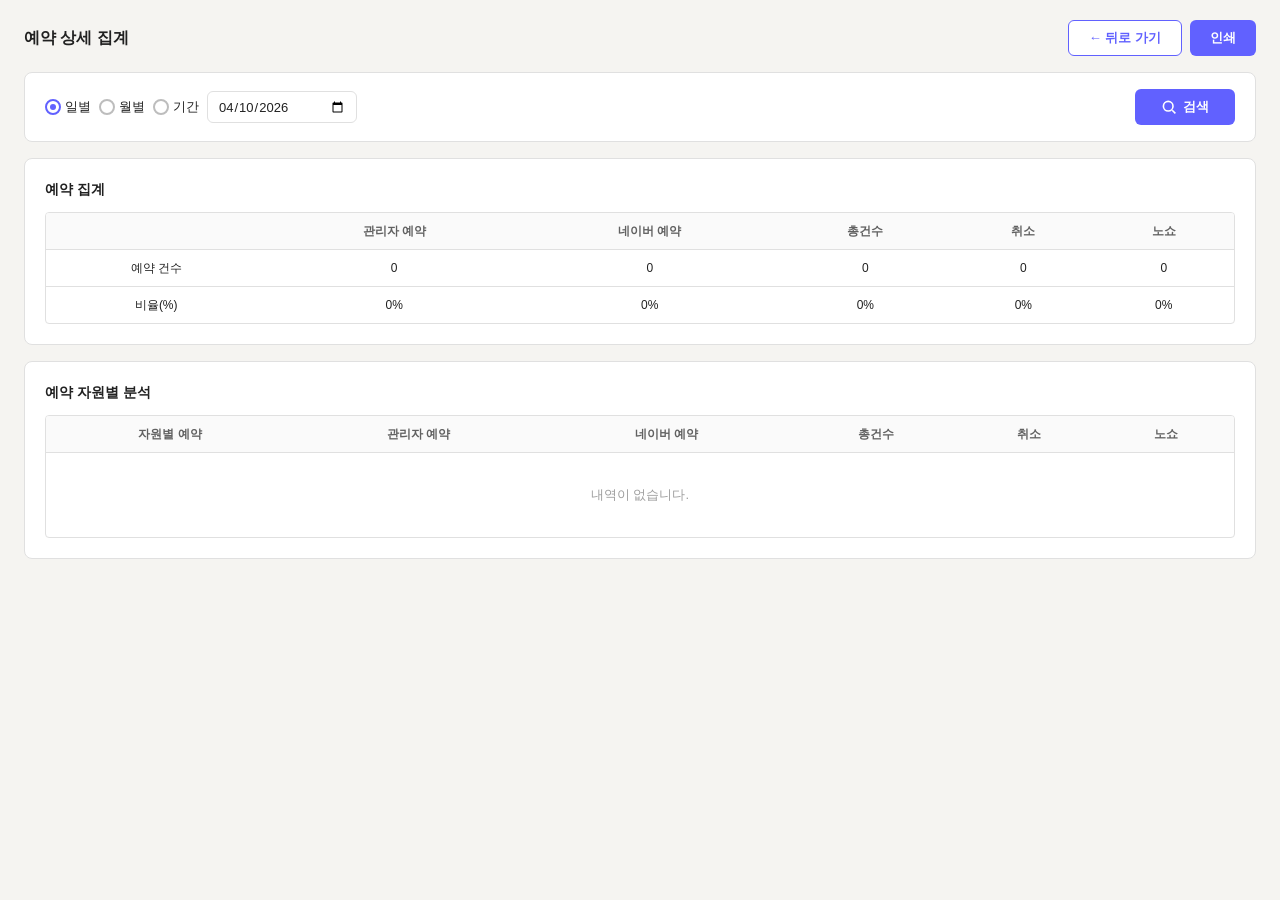
<file: booking-detail/index.html>
<!DOCTYPE html>
<html lang="ko">
<head>
<meta charset="UTF-8" />
<meta name="viewport" content="width=device-width, initial-scale=1.0" />
<title>아하플러스 — 예약 상세 집계</title>
<link rel="stylesheet" href="style.css" />
</head>
<body>

<div class="bda-page">

  <!-- 헤더 -->
  <div class="bda-page-header">
    <h2 class="bda-page-title" data-i18n="bda.title" data-ko="예약 상세 집계" data-en="Booking Detail Summary">예약 상세 집계</h2>
    <div class="bda-header-actions">
      <button class="bda-btn bda-btn-outline" onclick="history.back()" data-i18n="common.goBack" data-ko="← 뒤로 가기" data-en="← Go Back">← 뒤로 가기</button>
      <button class="bda-btn bda-btn-primary" onclick="printPage()" data-i18n="common.print" data-ko="인쇄" data-en="Print">인쇄</button>
    </div>
  </div>

  <!-- 필터 영역 -->
  <div class="bda-filter-panel">
    <div class="bda-filter-row">
      <div class="bda-filter-group">
        <label class="bda-radio-label">
          <input type="radio" name="periodType" value="daily" checked onchange="togglePeriodType()">
          <span class="bda-radio-dot"></span>
          <span data-i18n="bda.daily" data-ko="일별" data-en="Daily">일별</span>
        </label>
        <label class="bda-radio-label">
          <input type="radio" name="periodType" value="monthly" onchange="togglePeriodType()">
          <span class="bda-radio-dot"></span>
          <span data-i18n="bda.monthly" data-ko="월별" data-en="Monthly">월별</span>
        </label>
        <label class="bda-radio-label">
          <input type="radio" name="periodType" value="range" onchange="togglePeriodType()">
          <span class="bda-radio-dot"></span>
          <span data-i18n="bda.range" data-ko="기간" data-en="Range">기간</span>
        </label>
        <!-- 일별 -->
        <input type="date" class="bda-input bda-input-date" id="dailyDate" value="2026-04-10" />
        <!-- 월별 -->
        <input type="month" class="bda-input bda-input-date" id="monthlyDate" value="2026-04" style="display:none;" />
        <!-- 기간 -->
        <div class="bda-range-inputs" id="rangeInputs" style="display:none;">
          <input type="date" class="bda-input bda-input-date" id="rangeStart" value="2026-04-01" />
          <span class="bda-range-sep">~</span>
          <input type="date" class="bda-input bda-input-date" id="rangeEnd" value="2026-04-10" />
        </div>
      </div>

      <!-- 검색 -->
      <button class="bda-btn bda-btn-primary bda-btn-search" onclick="doSearch()">
        <svg width="16" height="16" viewBox="0 0 20 20" fill="none" stroke="currentColor" stroke-width="2"><circle cx="9" cy="9" r="6"/><path d="M14 14l4 4"/></svg>
        <span data-i18n="common.search" data-ko="검색" data-en="Search">검색</span>
      </button>
    </div>
  </div>

  <!-- 예약 집계 -->
  <div class="bda-section">
    <h3 class="bda-section-title" data-i18n="bda.bookingSummary" data-ko="예약 집계" data-en="Booking Summary">예약 집계</h3>
    <div class="bda-table-panel">
      <table class="bda-table">
        <thead>
          <tr>
            <th></th>
            <th data-i18n="bda.adminBooking" data-ko="관리자 예약" data-en="Admin Booking">관리자 예약</th>
            <th data-i18n="bda.naverBooking" data-ko="네이버 예약" data-en="Naver Booking">네이버 예약</th>
            <th data-i18n="bda.totalCount" data-ko="총건수" data-en="Total">총건수</th>
            <th data-i18n="bda.cancelled" data-ko="취소" data-en="Cancelled">취소</th>
            <th data-i18n="bda.noShow" data-ko="노쇼" data-en="No-show">노쇼</th>
          </tr>
        </thead>
        <tbody id="summaryBody">
          <tr>
            <td data-i18n="bda.bookingCount" data-ko="예약 건수" data-en="Booking Count">예약 건수</td>
            <td>0</td>
            <td>0</td>
            <td>0</td>
            <td>0</td>
            <td>0</td>
          </tr>
          <tr>
            <td data-i18n="bda.ratioPercent" data-ko="비율(%)" data-en="Ratio(%)">비율(%)</td>
            <td>0%</td>
            <td>0%</td>
            <td>0%</td>
            <td>0%</td>
            <td>0%</td>
          </tr>
        </tbody>
      </table>
    </div>
  </div>

  <!-- 예약 자원별 분석 -->
  <div class="bda-section">
    <h3 class="bda-section-title" data-i18n="bda.resourceAnalysis" data-ko="예약 자원별 분석" data-en="Booking Analysis by Resource">예약 자원별 분석</h3>
    <div class="bda-table-panel">
      <table class="bda-table">
        <thead>
          <tr>
            <th data-i18n="bda.resourceBooking" data-ko="자원별 예약" data-en="Resource">자원별 예약</th>
            <th data-i18n="bda.adminBooking" data-ko="관리자 예약" data-en="Admin Booking">관리자 예약</th>
            <th data-i18n="bda.naverBooking" data-ko="네이버 예약" data-en="Naver Booking">네이버 예약</th>
            <th data-i18n="bda.totalCount" data-ko="총건수" data-en="Total">총건수</th>
            <th data-i18n="bda.cancelled" data-ko="취소" data-en="Cancelled">취소</th>
            <th data-i18n="bda.noShow" data-ko="노쇼" data-en="No-show">노쇼</th>
          </tr>
        </thead>
        <tbody id="resourceBody">
          <tr class="bda-empty-row">
            <td colspan="6" data-i18n="common.noData" data-ko="내역이 없습니다." data-en="No data available.">내역이 없습니다.</td>
          </tr>
        </tbody>
      </table>
    </div>
  </div>

  <!-- 전월 대비 예약 (월별 선택 시에만 표시) -->
  <div class="bda-section" id="monthCompareSection" style="display:none;">
    <h3 class="bda-section-title" data-i18n="bda.monthComparison" data-ko="전월 대비 예약" data-en="Month-over-Month Booking">전월 대비 예약</h3>
    <div class="bda-table-panel">
      <table class="bda-table">
        <thead>
          <tr>
            <th data-i18n="bda.yearMonth" data-ko="년-월" data-en="Year-Month">년-월</th>
            <th data-i18n="bda.adminBooking" data-ko="관리자 예약" data-en="Admin Booking">관리자 예약</th>
            <th data-i18n="bda.naverBooking" data-ko="네이버 예약" data-en="Naver Booking">네이버 예약</th>
            <th data-i18n="bda.totalCount" data-ko="총건수" data-en="Total">총건수</th>
            <th data-i18n="bda.cancelled" data-ko="취소" data-en="Cancelled">취소</th>
            <th data-i18n="bda.noShow" data-ko="노쇼" data-en="No-show">노쇼</th>
          </tr>
        </thead>
        <tbody id="monthCompareBody">
          <tr class="bda-empty-row">
            <td colspan="6" data-i18n="common.noData" data-ko="내역이 없습니다." data-en="No data available.">내역이 없습니다.</td>
          </tr>
        </tbody>
      </table>
    </div>
  </div>

</div>

<script src="script.js"></script>
</body>
</html>
</file>
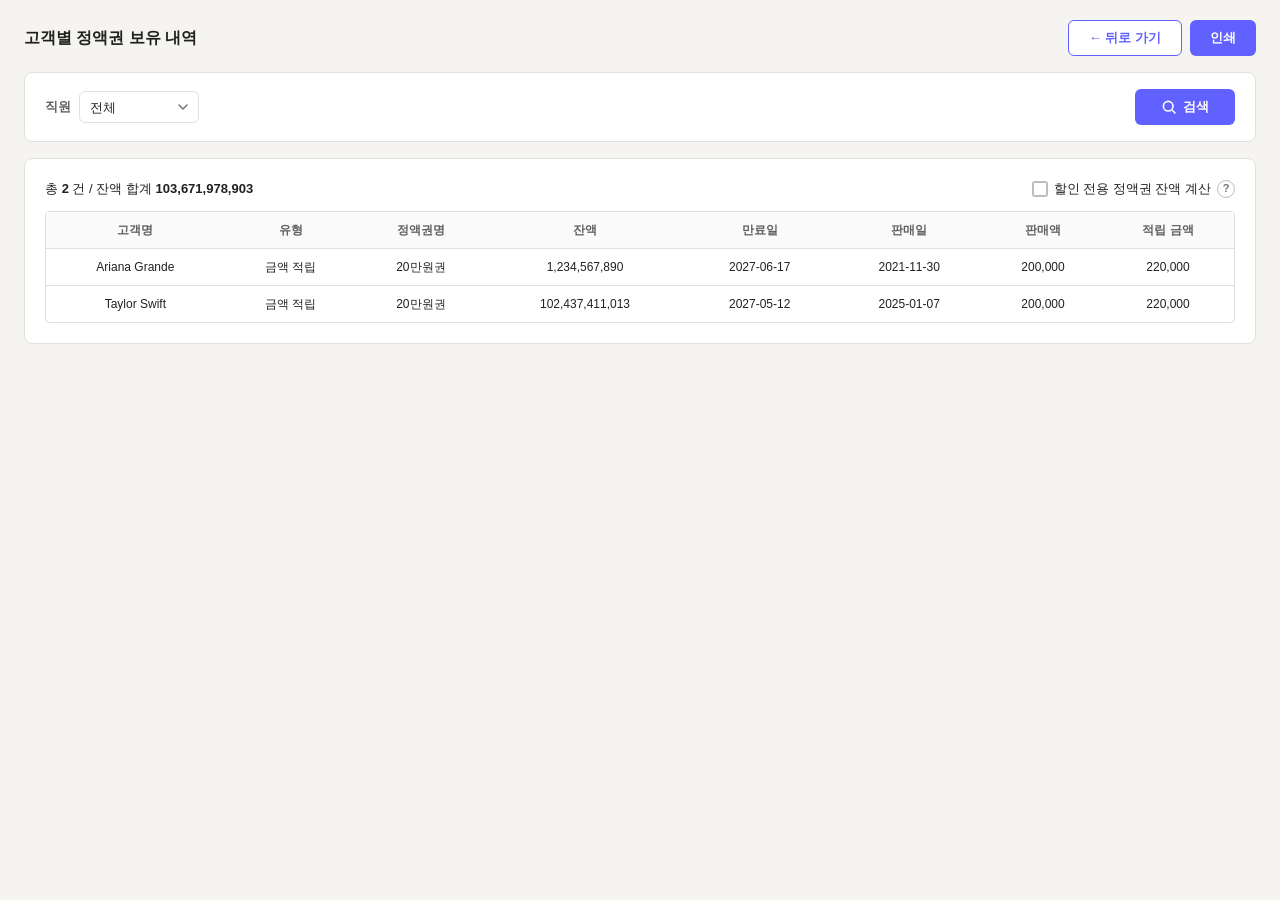
<file: prepaid-holdings/index.html>
<!DOCTYPE html>
<html lang="ko">
<head>
<meta charset="UTF-8" />
<meta name="viewport" content="width=device-width, initial-scale=1.0" />
<title>아하플러스 — 고객별 정액권 보유 내역</title>
<link rel="stylesheet" href="style.css" />
</head>
<body>

<div class="pch-page">

  <!-- 헤더 -->
  <div class="pch-page-header">
    <h2 class="pch-page-title" data-i18n="pch.title" data-ko="고객별 정액권 보유 내역" data-en="Prepaid Card Holdings by Client">고객별 정액권 보유 내역</h2>
    <div class="pch-header-actions">
      <button class="pch-btn pch-btn-outline" onclick="history.back()" data-i18n="common.goBack" data-ko="← 뒤로 가기" data-en="← Go Back">← 뒤로 가기</button>
      <button class="pch-btn pch-btn-primary" onclick="printPage()" data-i18n="common.print" data-ko="인쇄" data-en="Print">인쇄</button>
    </div>
  </div>

  <!-- 필터 영역 -->
  <div class="pch-filter-panel">
    <div class="pch-filter-row">
      <div class="pch-filter-group">
        <span class="pch-filter-label" data-i18n="pch.staff" data-ko="직원" data-en="Staff">직원</span>
        <select class="pch-select" id="staffSelect">
          <option value="all" data-i18n="common.all" data-ko="전체" data-en="All">전체</option>
          <option value="staff1">실장님</option>
          <option value="staff2">원장님</option>
        </select>
      </div>

      <!-- 검색 -->
      <button class="pch-btn pch-btn-primary pch-btn-search" onclick="doSearch()">
        <svg width="16" height="16" viewBox="0 0 20 20" fill="none" stroke="currentColor" stroke-width="2"><circle cx="9" cy="9" r="6"/><path d="M14 14l4 4"/></svg>
        <span data-i18n="common.search" data-ko="검색" data-en="Search">검색</span>
      </button>
    </div>
  </div>

  <!-- 테이블 영역 -->
  <div class="pch-section">
    <!-- 테이블 상단 요약 -->
    <div class="pch-table-summary">
      <span class="pch-summary-text" id="summaryText">
        <span data-i18n="pch.totalLabel" data-ko="총" data-en="Total">총</span>
        <strong id="totalCount">2</strong>
        <span data-i18n="pch.unit" data-ko="건" data-en="items">건</span>
        /
        <span data-i18n="pch.balanceTotal" data-ko="잔액 합계" data-en="Balance Total">잔액 합계</span>
        <strong id="totalBalance">103,671,978,903</strong>
      </span>
      <div class="pch-discount-check">
        <label class="pch-checkbox-label">
          <input type="checkbox" id="discountCheck" onchange="doSearch()">
          <span class="pch-checkbox-box"></span>
          <span data-i18n="pch.discountCalc" data-ko="할인 전용 정액권 잔액 계산" data-en="Discount Prepaid Card Balance Calculation">할인 전용 정액권 잔액 계산</span>
        </label>
        <span class="pch-tooltip-wrap">
          <span class="pch-tooltip-icon" tabindex="0">?</span>
          <span class="pch-tooltip-content" data-i18n="pch.discountTooltip" data-ko="할인 전용 정액권의 잔액 = 판매 금액 x (남은 기간 / 총 사용 가능 기간)" data-en="Discount prepaid card balance = Sale price x (Remaining period / Total available period)">할인 전용 정액권의 잔액 = 판매 금액 x (남은 기간 / 총 사용 가능 기간)</span>
        </span>
      </div>
    </div>

    <!-- 테이블 -->
    <div class="pch-table-panel">
      <table class="pch-table">
        <thead>
          <tr>
            <th data-i18n="pch.clientName" data-ko="고객명" data-en="Client Name">고객명</th>
            <th data-i18n="pch.type" data-ko="유형" data-en="Type">유형</th>
            <th data-i18n="pch.cardName" data-ko="정액권명" data-en="Prepaid Card Name">정액권명</th>
            <th data-i18n="pch.balance" data-ko="잔액" data-en="Balance">잔액</th>
            <th data-i18n="pch.expiryDate" data-ko="만료일" data-en="Expiry Date">만료일</th>
            <th data-i18n="pch.saleDate" data-ko="판매일" data-en="Sale Date">판매일</th>
            <th data-i18n="pch.saleAmount" data-ko="판매액" data-en="Sale Amount">판매액</th>
            <th data-i18n="pch.accumulatedAmount" data-ko="적립 금액" data-en="Accumulated Amount">적립 금액</th>
          </tr>
        </thead>
        <tbody id="tableBody"></tbody>
      </table>
    </div>
  </div>

</div>

<script src="script.js"></script>
</body>
</html>
</file>
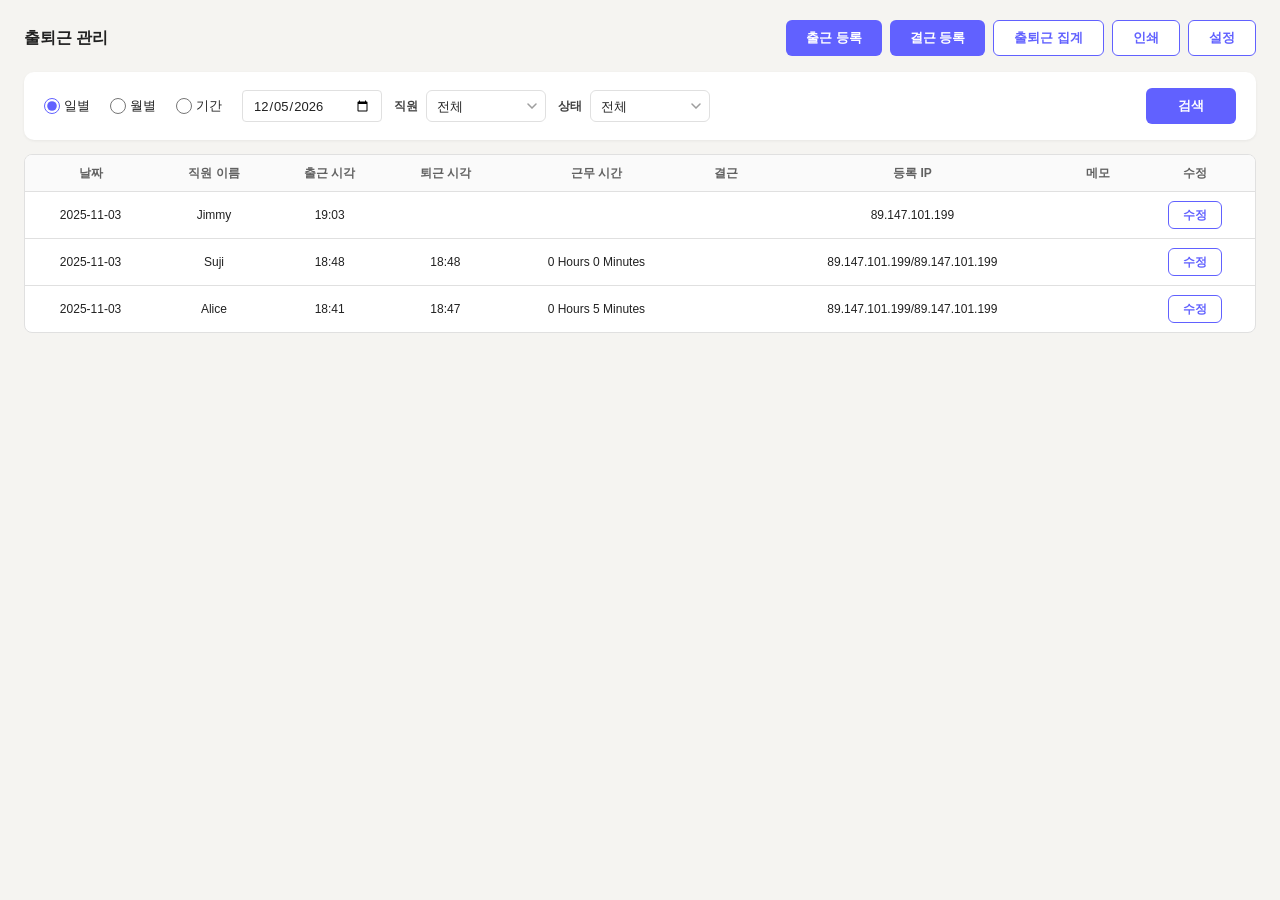
<file: time-clock/index.html>
<!DOCTYPE html>
<html lang="ko">
<head>
<meta charset="UTF-8" />
<meta name="viewport" content="width=device-width, initial-scale=1.0" />
<title>아하플러스 — 출퇴근 관리</title>
<link rel="stylesheet" href="style.css" />
</head>
<body>

<!-- ===================== 1. 출퇴근 관리 (Time Clock) ===================== -->
<div class="tc-page" id="timeClockView">

  <!-- 헤더 -->
  <div class="tc-page-header">
    <h2 class="tc-page-title" data-i18n="tc.timeClock" data-ko="출퇴근 관리" data-en="Time Clock">출퇴근 관리</h2>
    <div class="tc-header-actions">
      <button class="tc-btn tc-btn-primary" onclick="openClockInModal()" data-i18n="tc.addClockIn" data-ko="출근 등록" data-en="Add Clock-In">출근 등록</button>
      <button class="tc-btn tc-btn-primary" onclick="openAbsentModal()" data-i18n="tc.addAbsentee" data-ko="결근 등록" data-en="Add Absentee">결근 등록</button>
      <button class="tc-btn tc-btn-outline" onclick="showDaysWorkedView()" data-i18n="tc.daysWorked" data-ko="출퇴근 집계" data-en="Days Worked">출퇴근 집계</button>
      <button class="tc-btn tc-btn-outline" onclick="printTimeClock()" data-i18n="tc.print" data-ko="인쇄" data-en="Print">인쇄</button>
      <button class="tc-btn tc-btn-outline" onclick="showWorkingHoursView()" data-i18n="tc.settings" data-ko="설정" data-en="Settings">설정</button>
    </div>
  </div>

  <!-- 필터 영역 -->
  <div class="tc-filter-panel">
    <div class="tc-filter-row">
      <div class="tc-filter-group">
        <label class="tc-radio-label">
          <input type="radio" name="tcPeriodType" value="daily" checked onchange="toggleTcPeriod()">
          <span class="tc-radio-dot"></span>
          <span data-i18n="tc.daily" data-ko="일별" data-en="Date">일별</span>
        </label>
        <label class="tc-radio-label">
          <input type="radio" name="tcPeriodType" value="monthly" onchange="toggleTcPeriod()">
          <span class="tc-radio-dot"></span>
          <span data-i18n="tc.monthly" data-ko="월별" data-en="Month">월별</span>
        </label>
        <label class="tc-radio-label">
          <input type="radio" name="tcPeriodType" value="range" onchange="toggleTcPeriod()">
          <span class="tc-radio-dot"></span>
          <span data-i18n="tc.dateRange" data-ko="기간" data-en="Date Range">기간</span>
        </label>
        <input type="date" class="tc-input tc-input-date" id="tcDailyDate" value="2025-11-03" />
        <input type="month" class="tc-input tc-input-date" id="tcMonthDate" value="2025-11" style="display:none;" />
        <div class="tc-range-inputs" id="tcRangeInputs" style="display:none;">
          <input type="date" class="tc-input tc-input-date" id="tcStartDate" />
          <span class="tc-range-sep">~</span>
          <input type="date" class="tc-input tc-input-date" id="tcEndDate" />
        </div>
      </div>
      <div class="tc-filter-group">
        <span class="tc-filter-label" data-i18n="tc.staff" data-ko="직원" data-en="Staff">직원</span>
        <select class="tc-select" id="tcStaffFilter">
          <option value="all" data-i18n="common.all" data-ko="전체" data-en="All">전체</option>
          <option value="jimmy">Jimmy</option>
          <option value="suji">Suji</option>
          <option value="alice">Alice</option>
        </select>
      </div>
      <div class="tc-filter-group">
        <span class="tc-filter-label" data-i18n="tc.status" data-ko="상태" data-en="Status">상태</span>
        <select class="tc-select" id="tcStatusFilter">
          <option value="all" data-i18n="common.all" data-ko="전체" data-en="All">전체</option>
          <option value="tardy" data-i18n="tc.tardy" data-ko="지각" data-en="Tardy">지각</option>
          <option value="leaveEarly" data-i18n="tc.leaveEarly" data-ko="조퇴" data-en="Leave Early">조퇴</option>
          <option value="absent" data-i18n="tc.absent" data-ko="결근" data-en="Absent">결근</option>
        </select>
      </div>
      <button class="tc-btn-search" style="margin-left:auto;" onclick="searchTimeClock()" data-i18n="common.search" data-ko="검색" data-en="Search">검색</button>
    </div>
  </div>

  <!-- 데이터 테이블 -->
  <div class="tc-table-panel">
    <table class="tc-table">
      <thead>
        <tr>
          <th data-i18n="tc.date" data-ko="날짜" data-en="Date">날짜</th>
          <th data-i18n="tc.staffName" data-ko="직원 이름" data-en="Staff Name">직원 이름</th>
          <th data-i18n="tc.inTime" data-ko="출근 시각" data-en="In Time">출근 시각</th>
          <th data-i18n="tc.outTime" data-ko="퇴근 시각" data-en="Out Time">퇴근 시각</th>
          <th data-i18n="tc.hoursWorked" data-ko="근무 시간" data-en="Hours Worked">근무 시간</th>
          <th data-i18n="tc.absent" data-ko="결근" data-en="Absent">결근</th>
          <th data-i18n="tc.registeredIp" data-ko="등록 IP" data-en="Registered IP">등록 IP</th>
          <th data-i18n="tc.notes" data-ko="메모" data-en="Notes">메모</th>
          <th data-i18n="tc.edit" data-ko="수정" data-en="Edit">수정</th>
        </tr>
      </thead>
      <tbody id="tcTableBody">
        <tr>
          <td>2025-11-03</td>
          <td>Jimmy</td>
          <td>19:03</td>
          <td><button class="tc-btn-add" onclick="openClockOutModalForRow(0)" data-i18n="tc.add" data-ko="등록" data-en="Add">등록</button></td>
          <td></td>
          <td></td>
          <td>89.147.101.199</td>
          <td></td>
          <td><button class="tc-btn-edit" onclick="openEditModal(0)" data-i18n="tc.editBtn" data-ko="수정" data-en="Edit">수정</button></td>
        </tr>
        <tr>
          <td>2025-11-03</td>
          <td>Suji</td>
          <td>18:48</td>
          <td>18:48</td>
          <td data-i18n="tc.hoursMinutes" data-ko="0시간 0분" data-en="0 Hours 0 Minutes">0 Hours 0 Minutes</td>
          <td></td>
          <td>89.147.101.199/89.147.101.199</td>
          <td></td>
          <td><button class="tc-btn-edit" onclick="openEditModal(1)" data-i18n="tc.editBtn" data-ko="수정" data-en="Edit">수정</button></td>
        </tr>
        <tr>
          <td>2025-11-03</td>
          <td>Alice</td>
          <td>18:41</td>
          <td>18:47</td>
          <td data-i18n="tc.hoursMinutes" data-ko="0시간 5분" data-en="0 Hours 5 Minutes">0 Hours 5 Minutes</td>
          <td></td>
          <td>89.147.101.199/89.147.101.199</td>
          <td></td>
          <td><button class="tc-btn-edit" onclick="openEditModal(2)" data-i18n="tc.editBtn" data-ko="수정" data-en="Edit">수정</button></td>
        </tr>
      </tbody>
    </table>
  </div>
</div>

<!-- ===================== 2. 근무 시간 설정 (Working Hours Setup) ===================== -->
<div class="tc-page" id="workingHoursView" style="display:none;">

  <!-- 헤더 -->
  <div class="tc-page-header">
    <h2 class="tc-page-title" data-i18n="tc.workingHoursSetup" data-ko="근무 시간 설정" data-en="Working Hours Setup">근무 시간 설정</h2>
    <button class="tc-btn tc-btn-outline" onclick="showTimeClockView()" data-i18n="tc.timeClock" data-ko="출퇴근 관리" data-en="Time Clock">출퇴근 관리</button>
  </div>

  <!-- 직원 근무 시간 테이블 -->
  <div class="tc-table-panel">
    <table class="tc-table">
      <thead>
        <tr>
          <th data-i18n="tc.staffNumber" data-ko="직원 번호" data-en="Staff Number">직원 번호</th>
          <th data-i18n="tc.staffName" data-ko="직원명" data-en="Staff Name">직원명</th>
          <th data-i18n="tc.workingHours" data-ko="근무 시간" data-en="Working Hours">근무 시간</th>
          <th data-i18n="tc.registerEdit" data-ko="등록/ 수정" data-en="Setup">등록/ 수정</th>
        </tr>
      </thead>
      <tbody id="whTableBody">
        <tr data-staff-id="1">
          <td>1</td>
          <td data-i18n="tc.sampleStaff1" data-ko="홍길동" data-en="Staff 1">홍길동</td>
          <td class="tc-wh-info">09:00 ~ 18:30 <span data-i18n="tc.weekdaysSat" data-ko="월, 화, 수, 목, 금, 토" data-en="Mon, Tue, Wed, Thu, Fri, Sat">월, 화, 수, 목, 금, 토</span><br/>09:00 ~ 14:00 <span data-i18n="tc.sunday" data-ko="일" data-en="Sun">일</span></td>
          <td><button class="tc-btn-edit" onclick="openWorkingHourSetupModal(1)" data-i18n="tc.editSetup" data-ko="수정" data-en="Edit">수정</button></td>
        </tr>
        <tr data-staff-id="2">
          <td>2</td>
          <td data-i18n="tc.sampleStaff2" data-ko="김철수" data-en="Staff 2">김철수</td>
          <td class="tc-wh-info"></td>
          <td><button class="tc-btn-add" onclick="openWorkingHourSetupModal(2)" data-i18n="tc.register" data-ko="등록" data-en="Setup">등록</button></td>
        </tr>
      </tbody>
    </table>
  </div>

  <!-- 안내 문구 -->
  <ul class="tc-notes">
    <li data-i18n="tc.whNote1" data-ko="직원 출근 및 퇴근 등록 시 지각 또는 조퇴 여부가 근무 시간을 기준으로 자동 결정됩니다." data-en="When registering staff clock-in and clock-out, tardy or leave early status is automatically determined based on working hours.">직원 출근 및 퇴근 등록 시 <strong>지각</strong> 또는 <strong>조퇴</strong> 여부가 근무 시간을 기준으로 <strong>자동 결정</strong>됩니다.</li>
    <li data-i18n="tc.whNote2" data-ko="설정된 근무 시간은 직원 출퇴근 관리에만 적용됩니다." data-en="Configured working hours apply only to staff time clock management.">설정된 근무 시간은 직원 출퇴근 관리에만 적용됩니다.</li>
  </ul>
</div>

<!-- ===================== 3. 출퇴근 집계 (Days Worked) ===================== -->
<div class="tc-page" id="daysWorkedView" style="display:none;">

  <!-- 헤더 -->
  <div class="tc-page-header">
    <h2 class="tc-page-title" data-i18n="tc.daysWorkedTitle" data-ko="출퇴근 집계" data-en="Days Worked">출퇴근 집계</h2>
    <div class="tc-header-actions">
      <button class="tc-btn tc-btn-outline" onclick="showTimeClockView()" data-i18n="tc.timeClock" data-ko="출퇴근 관리" data-en="Time Clock">출퇴근 관리</button>
      <button class="tc-btn tc-btn-outline" onclick="printDaysWorked()" data-i18n="tc.print" data-ko="인쇄" data-en="Print">인쇄</button>
    </div>
  </div>

  <!-- 필터 영역 -->
  <div class="tc-filter-panel">
    <div class="tc-filter-row">
      <div class="tc-filter-group">
        <label class="tc-radio-label">
          <input type="radio" name="dwPeriodType" value="monthly" checked onchange="toggleDwPeriod()">
          <span class="tc-radio-dot"></span>
          <span data-i18n="tc.monthly" data-ko="월별" data-en="Month">월별</span>
        </label>
        <label class="tc-radio-label">
          <input type="radio" name="dwPeriodType" value="range" onchange="toggleDwPeriod()">
          <span class="tc-radio-dot"></span>
          <span data-i18n="tc.dateRange" data-ko="기간" data-en="Date Range">기간</span>
        </label>
        <input type="month" class="tc-input tc-input-date" id="dwMonthDate" value="2025-11" />
        <div class="tc-range-inputs" id="dwRangeInputs" style="display:none;">
          <input type="date" class="tc-input tc-input-date" id="dwStartDate" />
          <span class="tc-range-sep">~</span>
          <input type="date" class="tc-input tc-input-date" id="dwEndDate" />
        </div>
      </div>
      <div class="tc-filter-group">
        <span class="tc-filter-label" data-i18n="tc.staff" data-ko="직원" data-en="Staff">직원</span>
        <select class="tc-select" id="dwStaffFilter">
          <option value="all" data-i18n="common.all" data-ko="전체" data-en="All">전체</option>
          <option value="jimmy">Jimmy</option>
          <option value="suji">Suji</option>
          <option value="alice">Alice</option>
        </select>
      </div>
      <button class="tc-btn-search" onclick="searchDaysWorked()" data-i18n="common.search" data-ko="검색" data-en="Search">검색</button>
    </div>
  </div>

  <!-- 집계 테이블 -->
  <div class="tc-table-panel">
    <table class="tc-table">
      <thead>
        <tr>
          <th data-i18n="tc.staff" data-ko="직원" data-en="Staff">직원</th>
          <th data-i18n="tc.daysWorkedCol" data-ko="출근 일수" data-en="Days Worked">출근 일수</th>
          <th data-i18n="tc.totalHoursWorked" data-ko="총 근무 시간" data-en="Hours Worked">총 근무 시간</th>
          <th data-i18n="tc.daysTardy" data-ko="지각 일수" data-en="Days Tardy">지각 일수</th>
          <th data-i18n="tc.daysLeaveEarly" data-ko="조퇴 일수" data-en="Days Leave Early">조퇴 일수</th>
          <th data-i18n="tc.daysAbsent" data-ko="결근 일수" data-en="Days Absent">결근 일수</th>
          <th data-i18n="tc.detail" data-ko="상세" data-en="Detail">상세</th>
        </tr>
      </thead>
      <tbody id="dwTableBody">
        <tr>
          <td data-i18n="tc.sampleStaff1" data-ko="홍길동" data-en="Staff 1">홍길동</td>
          <td>22</td>
          <td>189<span data-i18n="tc.hour" data-ko="시간" data-en="h"> 시간</span> 30<span data-i18n="tc.min" data-ko="분" data-en="m"> 분</span></td>
          <td>2</td>
          <td>1</td>
          <td>0</td>
          <td><button class="tc-btn-edit" onclick="viewDaysWorkedDetail('홍길동')" data-i18n="tc.viewDetail" data-ko="보기" data-en="View">보기</button></td>
        </tr>
        <tr>
          <td data-i18n="tc.sampleStaff2" data-ko="김철수" data-en="Staff 2">김철수</td>
          <td>18</td>
          <td>144<span data-i18n="tc.hour" data-ko="시간" data-en="h"> 시간</span> 00<span data-i18n="tc.min" data-ko="분" data-en="m"> 분</span></td>
          <td>0</td>
          <td>0</td>
          <td>3</td>
          <td><button class="tc-btn-edit" onclick="viewDaysWorkedDetail('김철수')" data-i18n="tc.viewDetail" data-ko="보기" data-en="View">보기</button></td>
        </tr>
      </tbody>
    </table>
  </div>
</div>

<!-- ===================== 모달: 출근 등록 (Add Clock-In) ===================== -->
<div class="tc-modal-overlay" id="clockInModal" style="display:none;">
  <div class="tc-modal">
    <div class="tc-modal-header">
      <div class="tc-modal-bar"></div>
      <span class="tc-modal-title" data-i18n="tc.addClockIn" data-ko="출근 등록" data-en="Add Clock-In">출근 등록</span>
      <button class="tc-modal-close" onclick="closeModal('clockInModal')">
        <svg width="16" height="16" viewBox="0 0 16 16" fill="none" stroke="#757575" stroke-width="2" stroke-linecap="round"><path d="M4 4l8 8M12 4l-8 8"/></svg>
      </button>
    </div>
    <div class="tc-modal-body">
      <div class="tc-form-row">
        <label class="tc-form-label" data-i18n="tc.currentTime" data-ko="현재 시각" data-en="Current Time">현재 시각</label>
        <span class="tc-form-value" id="clockInTime"></span>
      </div>
      <div class="tc-form-row">
        <label class="tc-form-label" data-i18n="tc.staff" data-ko="직원" data-en="Staff">직원</label>
        <select class="tc-select tc-form-select" id="clockInStaff">
          <option value="" data-i18n="tc.selectStaff" data-ko="선택" data-en="Select">선택</option>
          <option value="jimmy">Jimmy</option>
          <option value="suji">Suji</option>
          <option value="alice">Alice</option>
        </select>
      </div>
      <div class="tc-form-row">
        <label class="tc-form-label" data-i18n="tc.notes" data-ko="메모" data-en="Notes">메모</label>
        <input type="text" class="tc-input tc-form-input" id="clockInNotes" data-i18n-ph-ko="" data-i18n-ph-en="" />
      </div>
    </div>
    <div class="tc-modal-footer">
      <button class="tc-btn tc-btn-outline" onclick="closeModal('clockInModal')" data-i18n="common.cancel" data-ko="취소" data-en="Cancel">취소</button>
      <button class="tc-btn tc-btn-primary" onclick="saveClockIn()" data-i18n="tc.confirm" data-ko="저장" data-en="Confirm">저장</button>
    </div>
  </div>
</div>

<!-- ===================== 모달: 퇴근 등록 (Add Clock-Out) ===================== -->
<div class="tc-modal-overlay" id="clockOutModal" style="display:none;">
  <div class="tc-modal">
    <div class="tc-modal-header">
      <div class="tc-modal-bar"></div>
      <span class="tc-modal-title" data-i18n="tc.addClockOut" data-ko="퇴근 등록" data-en="Add Clock-Out">퇴근 등록</span>
      <button class="tc-modal-close" onclick="closeModal('clockOutModal')">
        <svg width="16" height="16" viewBox="0 0 16 16" fill="none" stroke="#757575" stroke-width="2" stroke-linecap="round"><path d="M4 4l8 8M12 4l-8 8"/></svg>
      </button>
    </div>
    <div class="tc-modal-body">
      <div class="tc-form-row">
        <label class="tc-form-label" data-i18n="tc.currentTime" data-ko="현재 시각" data-en="Current Time">현재 시각</label>
        <span class="tc-form-value" id="clockOutTime"></span>
      </div>
      <div class="tc-form-row">
        <label class="tc-form-label" data-i18n="tc.staff" data-ko="직원" data-en="Staff">직원</label>
        <select class="tc-select tc-form-select" id="clockOutStaff">
          <option value="" data-i18n="tc.selectStaff" data-ko="선택" data-en="Select">선택</option>
          <option value="jimmy">Jimmy</option>
          <option value="suji">Suji</option>
          <option value="alice">Alice</option>
        </select>
      </div>
      <div class="tc-form-row">
        <label class="tc-form-label" data-i18n="tc.notes" data-ko="메모" data-en="Notes">메모</label>
        <input type="text" class="tc-input tc-form-input" id="clockOutNotes" data-i18n-ph-ko="" data-i18n-ph-en="" />
      </div>
    </div>
    <div class="tc-modal-footer">
      <button class="tc-btn tc-btn-outline" onclick="closeModal('clockOutModal')" data-i18n="common.cancel" data-ko="취소" data-en="Cancel">취소</button>
      <button class="tc-btn tc-btn-primary" onclick="saveClockOut()" data-i18n="tc.confirm" data-ko="저장" data-en="Confirm">저장</button>
    </div>
  </div>
</div>

<!-- ===================== 모달: 결근 등록 (Add Absentee) ===================== -->
<div class="tc-modal-overlay" id="absentModal" style="display:none;">
  <div class="tc-modal">
    <div class="tc-modal-header">
      <div class="tc-modal-bar"></div>
      <span class="tc-modal-title" data-i18n="tc.addAbsentee" data-ko="결근 등록" data-en="Add Absent Staff">결근 등록</span>
      <button class="tc-modal-close" onclick="closeModal('absentModal')">
        <svg width="16" height="16" viewBox="0 0 16 16" fill="none" stroke="#757575" stroke-width="2" stroke-linecap="round"><path d="M4 4l8 8M12 4l-8 8"/></svg>
      </button>
    </div>
    <div class="tc-modal-body">
      <div class="tc-form-row">
        <label class="tc-form-label" data-i18n="tc.date" data-ko="날짜" data-en="Date">날짜</label>
        <input type="date" class="tc-input tc-form-input" id="absentDate" />
      </div>
      <div class="tc-form-row">
        <label class="tc-form-label" data-i18n="tc.staff" data-ko="직원" data-en="Staff">직원</label>
        <select class="tc-select tc-form-select" id="absentStaff">
          <option value="" data-i18n="tc.selectStaff" data-ko="선택" data-en="Select">선택</option>
          <option value="jimmy">Jimmy</option>
          <option value="suji">Suji</option>
          <option value="alice">Alice</option>
        </select>
      </div>
      <div class="tc-form-row">
        <label class="tc-form-label" data-i18n="tc.notes" data-ko="메모" data-en="Notes">메모</label>
        <input type="text" class="tc-input tc-form-input" id="absentNotes" data-i18n-ph-ko="" data-i18n-ph-en="" />
      </div>
    </div>
    <div class="tc-modal-footer">
      <button class="tc-btn tc-btn-outline" onclick="closeModal('absentModal')" data-i18n="common.cancel" data-ko="취소" data-en="Cancel">취소</button>
      <button class="tc-btn tc-btn-primary" onclick="saveAbsent()" data-i18n="tc.confirm" data-ko="저장" data-en="Confirm">저장</button>
    </div>
  </div>
</div>

<!-- ===================== 모달: 출퇴근 수정 (Edit Time Clock) ===================== -->
<div class="tc-modal-overlay" id="editModal" style="display:none;">
  <div class="tc-modal tc-modal-wide">
    <div class="tc-modal-header">
      <div class="tc-modal-bar"></div>
      <span class="tc-modal-title" data-i18n="tc.editTimeClock" data-ko="출퇴근 수정" data-en="Edit Time Clock">출퇴근 수정</span>
      <button class="tc-modal-close" onclick="closeModal('editModal')">
        <svg width="16" height="16" viewBox="0 0 16 16" fill="none" stroke="#757575" stroke-width="2" stroke-linecap="round"><path d="M4 4l8 8M12 4l-8 8"/></svg>
      </button>
    </div>
    <div class="tc-modal-body">
      <!-- 상단: 날짜 + 지각/조퇴 체크 + 직원명 -->
      <div class="tc-edit-top">
        <div class="tc-edit-top-left">
          <label class="tc-form-label" data-i18n="tc.date" data-ko="날짜" data-en="Date">날짜</label>
          <input type="date" class="tc-input" id="editDate" />
          <label class="tc-checkbox-label">
            <input type="checkbox" id="editTardy">
            <span class="tc-checkbox-box"></span>
            <span data-i18n="tc.tardy" data-ko="지각" data-en="Tardy">지각</span>
          </label>
          <label class="tc-checkbox-label">
            <input type="checkbox" id="editLeaveEarly">
            <span class="tc-checkbox-box"></span>
            <span data-i18n="tc.leaveEarly" data-ko="조퇴" data-en="Leave Early">조퇴</span>
          </label>
        </div>
        <span class="tc-edit-staff-name" id="editStaffName">Jimmy</span>
      </div>

      <!-- 시간 테이블 -->
      <table class="tc-edit-table">
        <thead>
          <tr>
            <th></th>
            <th data-i18n="tc.time" data-ko="시간" data-en="Time">시간</th>
            <th data-i18n="tc.referenceTime" data-ko="기준 시간" data-en="Reference Time">기준 시간</th>
          </tr>
        </thead>
        <tbody>
          <tr>
            <td class="tc-edit-label" data-i18n="tc.clockIn" data-ko="출근" data-en="Clock-In">출근</td>
            <td class="tc-edit-time-cell">
              <select class="tc-select tc-time-select" id="editInHour"></select>
              <span class="tc-time-unit" data-i18n="tc.hour" data-ko="시" data-en="O'clock">시</span>
              <select class="tc-select tc-time-select" id="editInMin"></select>
              <span class="tc-time-unit" data-i18n="tc.minutes" data-ko="분" data-en="Minutes">분</span>
            </td>
            <td class="tc-edit-time-cell">
              <select class="tc-select tc-time-select" id="editRefInHour" disabled></select>
              <span class="tc-time-unit" data-i18n="tc.hour" data-ko="시" data-en="O'clock">시</span>
              <select class="tc-select tc-time-select" id="editRefInMin" disabled></select>
              <span class="tc-time-unit" data-i18n="tc.minutes" data-ko="분" data-en="Minutes">분</span>
            </td>
          </tr>
          <tr>
            <td class="tc-edit-label" data-i18n="tc.clockOut" data-ko="퇴근" data-en="Clock-Out">퇴근</td>
            <td class="tc-edit-time-cell">
              <select class="tc-select tc-time-select" id="editOutHour"></select>
              <span class="tc-time-unit" data-i18n="tc.hour" data-ko="시" data-en="O'clock">시</span>
              <select class="tc-select tc-time-select" id="editOutMin"></select>
              <span class="tc-time-unit" data-i18n="tc.minutes" data-ko="분" data-en="Minutes">분</span>
            </td>
            <td class="tc-edit-time-cell">
              <select class="tc-select tc-time-select" id="editRefOutHour" disabled></select>
              <span class="tc-time-unit" data-i18n="tc.hour" data-ko="시" data-en="O'clock">시</span>
              <select class="tc-select tc-time-select" id="editRefOutMin" disabled></select>
              <span class="tc-time-unit" data-i18n="tc.minutes" data-ko="분" data-en="Minutes">분</span>
            </td>
          </tr>
        </tbody>
      </table>
    </div>
    <div class="tc-modal-footer">
      <button class="tc-btn tc-btn-outline" onclick="closeModal('editModal')" data-i18n="common.cancel" data-ko="취소" data-en="Cancel">취소</button>
      <button class="tc-btn tc-btn-danger" onclick="deleteTimeClock()" data-i18n="tc.delete" data-ko="삭제" data-en="Delete">삭제</button>
      <button class="tc-btn tc-btn-primary" onclick="saveEditTimeClock()" data-i18n="tc.save" data-ko="저장" data-en="Save">저장</button>
    </div>
  </div>
</div>

<!-- ===================== 모달: 근무시간 등록 (Add Working Hours) ===================== -->
<div class="tc-modal-overlay" id="addWhModal" style="display:none;">
  <div class="tc-modal">
    <div class="tc-modal-header">
      <div class="tc-modal-bar"></div>
      <span class="tc-modal-title" data-i18n="tc.addWorkingHours" data-ko="근무시간 등록" data-en="Add Working Hours">근무시간 등록</span>
      <button class="tc-modal-close" onclick="closeModal('addWhModal')">
        <svg width="16" height="16" viewBox="0 0 16 16" fill="none" stroke="#757575" stroke-width="2" stroke-linecap="round"><path d="M4 4l8 8M12 4l-8 8"/></svg>
      </button>
    </div>
    <div class="tc-modal-body">
      <div class="tc-form-row">
        <label class="tc-form-label" data-i18n="tc.startTime" data-ko="시작시간" data-en="Start">시작시간</label>
        <select class="tc-select tc-form-select" id="whStartTime"></select>
      </div>
      <div class="tc-form-row">
        <label class="tc-form-label" data-i18n="tc.finishTime" data-ko="종료시간" data-en="Finish">종료시간</label>
        <select class="tc-select tc-form-select" id="whFinishTime"></select>
      </div>
      <div class="tc-form-row">
        <label class="tc-form-label" data-i18n="tc.dayOfWeek" data-ko="요일" data-en="Day of Week">요일</label>
        <select class="tc-select tc-form-select" id="whDayOfWeek">
          <option value="" data-i18n="tc.selectStaff" data-ko="선택" data-en="Select">선택</option>
          <option value="mon" data-i18n="tc.mon" data-ko="월" data-en="Mon">월</option>
          <option value="tue" data-i18n="tc.tue" data-ko="화" data-en="Tue">화</option>
          <option value="wed" data-i18n="tc.wed" data-ko="수" data-en="Wed">수</option>
          <option value="thu" data-i18n="tc.thu" data-ko="목" data-en="Thu">목</option>
          <option value="fri" data-i18n="tc.fri" data-ko="금" data-en="Fri">금</option>
          <option value="sat" data-i18n="tc.sat" data-ko="토" data-en="Sat">토</option>
          <option value="sun" data-i18n="tc.sun" data-ko="일" data-en="Sun">일</option>
        </select>
      </div>
    </div>
    <div class="tc-modal-footer">
      <button class="tc-btn tc-btn-outline" onclick="closeModal('addWhModal')" data-i18n="common.cancel" data-ko="취소" data-en="Cancel">취소</button>
      <button class="tc-btn tc-btn-primary" onclick="saveWorkingHour()" data-i18n="tc.save" data-ko="저장" data-en="Save">저장</button>
    </div>
  </div>
</div>

<!-- ===================== 모달: 근무시간 설정 (Working Hour Setup) ===================== -->
<div class="tc-modal-overlay" id="whSetupModal" style="display:none;">
  <div class="tc-modal tc-modal-wide">
    <div class="tc-modal-header">
      <div class="tc-modal-bar"></div>
      <span class="tc-modal-title" data-i18n="tc.workingHourSetup" data-ko="근무시간 설정" data-en="Working Hour Setup">근무시간 설정</span>
      <button class="tc-modal-close" onclick="closeModal('whSetupModal')">
        <svg width="16" height="16" viewBox="0 0 16 16" fill="none" stroke="#757575" stroke-width="2" stroke-linecap="round"><path d="M4 4l8 8M12 4l-8 8"/></svg>
      </button>
    </div>
    <div class="tc-modal-body">
      <table class="tc-table tc-wh-setup-table">
        <thead>
          <tr>
            <th data-i18n="tc.startTime" data-ko="시작시간" data-en="Start">시작시간</th>
            <th data-i18n="tc.finishTime" data-ko="종료시간" data-en="Finish">종료시간</th>
            <th data-i18n="tc.dayOfWeek" data-ko="요일" data-en="Day of Week">요일</th>
            <th data-i18n="tc.editDelete" data-ko="수정 / 삭제" data-en="Edit / Delete">수정 / 삭제</th>
          </tr>
        </thead>
        <tbody id="whSetupTableBody">
          <tr class="tc-empty-row">
            <td colspan="4" data-i18n="common.noData" data-ko="내역이 없습니다" data-en="No data for table">내역이 없습니다</td>
          </tr>
        </tbody>
      </table>
    </div>
    <div class="tc-modal-footer">
      <button class="tc-btn tc-btn-outline" onclick="closeModal('whSetupModal')" data-i18n="tc.close" data-ko="닫기" data-en="Close">닫기</button>
      <button class="tc-btn tc-btn-primary" onclick="openAddWhModal()" data-i18n="tc.addBtn" data-ko="추가" data-en="Add">추가</button>
    </div>
  </div>
</div>

<!-- ===================== 삭제 확인 모달 ===================== -->
<div class="tc-modal-overlay" id="deleteConfirmModal" style="display:none;">
  <div class="tc-modal tc-modal-sm">
    <div class="tc-modal-header">
      <div class="tc-modal-bar"></div>
      <span class="tc-modal-title" data-i18n="tc.confirm" data-ko="확인" data-en="Confirm">확인</span>
      <button class="tc-modal-close" onclick="closeModal('deleteConfirmModal')">
        <svg width="16" height="16" viewBox="0 0 16 16" fill="none" stroke="#757575" stroke-width="2" stroke-linecap="round"><path d="M4 4l8 8M12 4l-8 8"/></svg>
      </button>
    </div>
    <div class="tc-modal-body">
      <p data-i18n="tc.confirmDelete" data-ko="정말 삭제하시겠습니까?" data-en="Are you sure you want to delete?">정말 삭제하시겠습니까?</p>
    </div>
    <div class="tc-modal-footer">
      <button class="tc-btn tc-btn-outline" onclick="closeModal('deleteConfirmModal')" data-i18n="common.cancel" data-ko="취소" data-en="Cancel">취소</button>
      <button class="tc-btn tc-btn-danger" id="confirmDeleteBtn" data-i18n="tc.delete" data-ko="삭제" data-en="Delete">삭제</button>
    </div>
  </div>
</div>

<script src="script.js"></script>
</body>
</html>
</file>
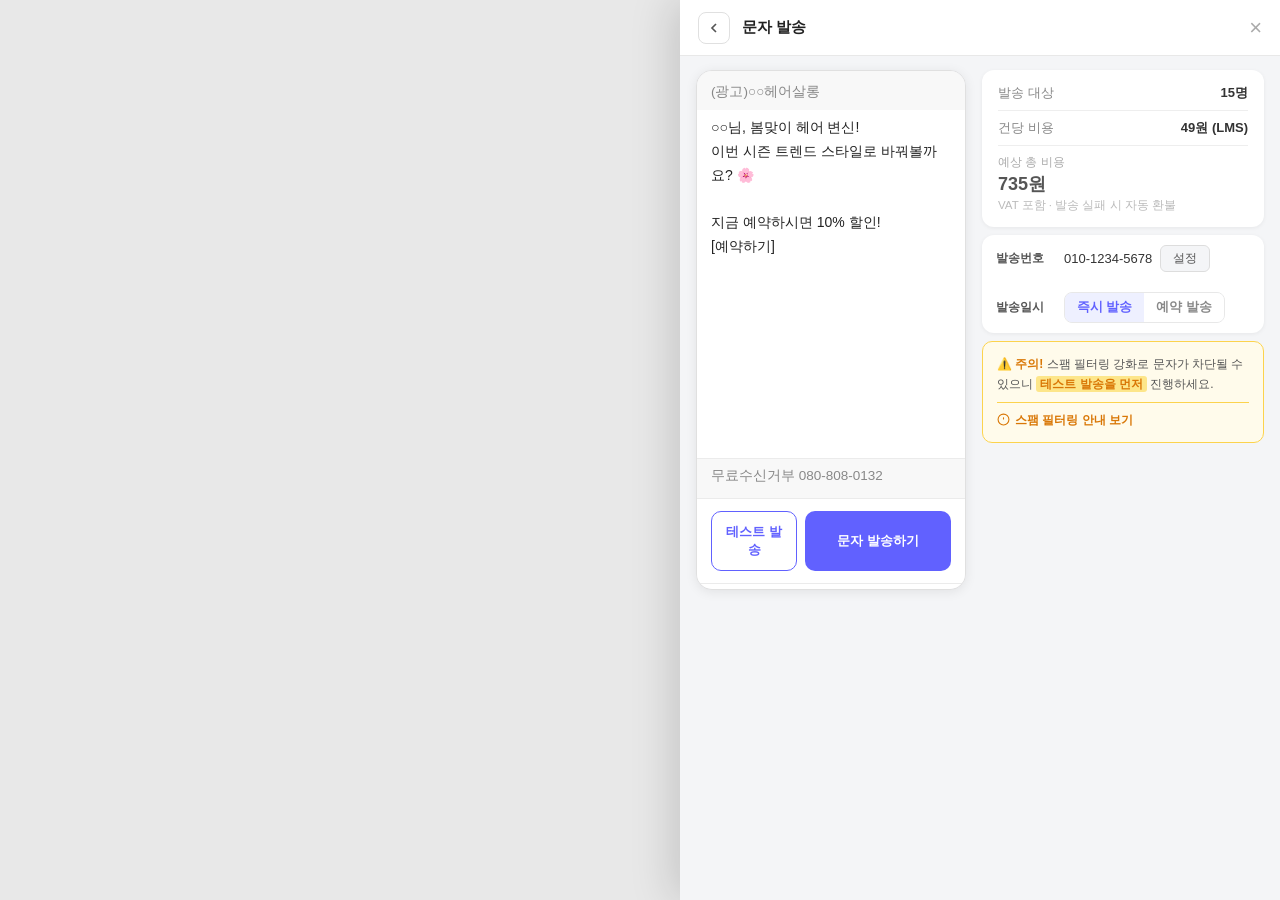
<file: sms-send-panel-extract.html>
<!DOCTYPE html>
<html lang="ko">
<head>
<meta charset="UTF-8">
<meta name="viewport" content="width=device-width, initial-scale=1.0">
<title>AhaPlus v2 — 문자 발송 패널 추출</title>
<!--
  포함: panel-send, test-send-overlay, spam-overlay, sender-confirm-overlay
  v2 통합 시 의존성: switchToPanel(), openPanel(), closePanel(), getD(), I18N, currentLang, chosenMsg
-->
<style>
* { margin:0; padding:0; box-sizing:border-box; }
body { font-family:-apple-system,BlinkMacSystemFont,'Segoe UI',Roboto,sans-serif; background:#E8E8E8; }
@keyframes modalIn { from{opacity:0;transform:translateY(-10px)} to{opacity:1;transform:translateY(0)} }

/* ═══ 사이드 패널 ═══ */
.side-panel { position:fixed; top:0; right:0; bottom:0; background:#F4F5F7; display:flex; flex-direction:column; z-index:400; width:600px; max-width:100vw; box-shadow:-8px 0 40px rgba(0,0,0,0.15); }
.sp-hdr { background:#fff; border-bottom:1px solid #E8E8E8; height:56px; flex-shrink:0; display:flex; align-items:center; padding:0 18px; gap:12px; }
.sp-back { width:32px; height:32px; border-radius:8px; border:1px solid #E0E0E0; background:#fff; cursor:pointer; display:flex; align-items:center; justify-content:center; color:#555; flex-shrink:0; }
.sp-back:hover { background:#F5F5F5; }
.sp-hdr-info { flex:1; min-width:0; }
.sp-hdr-title { font-size:15px; font-weight:700; color:#222; }
.sp-close { background:none; border:none; cursor:pointer; color:#AAA; font-size:22px; line-height:1; flex-shrink:0; }
.sp-close:hover { color:#555; }
.sp-body { flex:1; overflow-y:auto; padding:14px 16px; display:flex; flex-direction:column; gap:10px; }

/* ═══ 문자 발송 레이아웃 ═══ */
.send-layout { display:flex; gap:16px; align-items:flex-start; }
.phone-col { flex-shrink:0; display:flex; flex-direction:column; }
.phone-mock { width:270px; background:#F2F2F7; border-radius:16px; overflow:hidden; border:1px solid #E0E0E0; box-shadow:0 2px 12px rgba(0,0,0,0.08); display:flex; flex-direction:column; height:520px; }
.phone-screen { background:#F2F2F7; flex:1; padding:0; overflow:hidden; display:flex; flex-direction:column; }
.phone-fixed-line { background:#F8F8F8; font-size:13.5px; color:#888; line-height:1.7; width:100%; padding:10px 14px 6px; }
.phone-bubble { background:#fff; font-size:14px; color:#222; line-height:1.7; width:100%; flex:1; border:none; outline:none; resize:none; font-family:inherit; padding:6px 14px; }
.phone-fixed-bottom { background:#F8F8F8; font-size:13.5px; color:#888; line-height:1.7; width:100%; padding:6px 14px 10px; border-top:1px solid #EBEBEB; }
.phone-btn-area { background:#fff; border-top:1px solid #EBEBEB; padding:12px 14px; display:flex; gap:8px; }
.btn-preview-phone { flex:1; padding:11px; background:#fff; border:1.5px solid #6161FF; border-radius:10px; color:#6161FF; font-size:13px; font-weight:700; cursor:pointer; font-family:inherit; }
.btn-preview-phone:hover { background:#EEF0FF; }
.btn-send-in-phone { flex:2; padding:11px; background:#6161FF; border:none; border-radius:10px; color:#fff; font-size:13px; font-weight:700; cursor:pointer; font-family:inherit; }
.btn-send-in-phone:hover { background:#4F4FE0; }
.phone-bottom-bar { height:6px; background:#fff; border-top:1px solid #EBEBEB; }

/* 비용/설정 */
.cost-col { flex:1; min-width:0; display:flex; flex-direction:column; gap:8px; }
.cost-row { display:flex; justify-content:space-between; align-items:center; font-size:13px; }
.cost-total-wrap { background:#fff; border-radius:12px; padding:14px 16px; box-shadow:0 1px 4px rgba(0,0,0,0.06); }
.cost-total-lbl { font-size:12px; color:#AAA; margin-bottom:4px; }
.cost-total-num { font-size:18px; font-weight:700; color:#555; line-height:1; }
.cost-total-sub { font-size:11.5px; color:#BBB; margin-top:5px; }
.setting-card { background:#fff; border-radius:12px; box-shadow:0 1px 4px rgba(0,0,0,0.06); overflow:hidden; }
.setting-row { display:flex; align-items:center; gap:8px; padding:10px 14px; font-size:13px; }
.setting-lbl { font-size:12px; color:#555; font-weight:600; min-width:60px; }
.setting-val { font-weight:500; color:#333; }
.schedule-toggle { display:flex; background:#F4F5F7; border-radius:8px; overflow:hidden; border:1px solid #E8E8E8; }
.sch-btn { flex:1; padding:6px 12px; border:none; background:#fff; font-size:12.5px; font-weight:600; color:#888; cursor:pointer; font-family:inherit; }
.sch-btn.on { background:#EEF0FF; color:#6161FF; }
.datetime-row { display:flex; gap:8px; padding:0 14px 10px; }
.datetime-row.hidden { display:none; }
.dt-input { flex:1; border:1px solid #E0E0E0; border-radius:6px; padding:7px 10px; font-size:13px; color:#333; font-family:inherit; outline:none; }
.dt-input:focus { border-color:#6161FF; }
.warning-box { background:#FFFBEB; border:1.5px solid #FCD34D; border-radius:10px; padding:12px 14px; font-size:12px; color:#555; line-height:1.7; }
.warning-box strong { color:#D97706; }

/* ═══ 스팸 팝업 ═══ */
#spam-overlay { display:none; position:fixed; inset:0; background:rgba(0,0,0,0.5); z-index:900; align-items:center; justify-content:center; padding:20px; }
#spam-overlay.show { display:flex; }
.spam-popup { background:#fff; border-radius:16px; max-width:520px; width:100%; max-height:85vh; display:flex; flex-direction:column; box-shadow:0 8px 32px rgba(0,0,0,0.18); overflow:hidden; animation:modalIn .2s ease-out; }
.spam-popup-hdr { display:flex; align-items:center; justify-content:space-between; padding:18px 20px; border-bottom:1px solid #EEE; }
.spam-popup-hdr span { font-size:15px; font-weight:700; color:#222; }
.spam-popup-close { background:none; border:none; font-size:24px; cursor:pointer; color:#AAA; }
.spam-popup-body { padding:20px; overflow-y:auto; flex:1; }
.spam-card { background:#FAFAFA; border-radius:10px; border:1px solid #EBEBEB; padding:14px; display:flex; flex-direction:column; margin-bottom:10px; }
.spam-card-row { display:flex; align-items:flex-start; gap:10px; }
.spam-card-ico { font-size:16px; flex-shrink:0; }
.spam-card-txt { font-size:13px; color:#333; line-height:1.6; }
.spam-sec-title { font-size:14px; font-weight:700; color:#222; margin:8px 0; }

/* ═══ 테스트 발송 팝업 ═══ */
#test-send-overlay { display:none; position:fixed; inset:0; background:rgba(0,0,0,0.5); z-index:900; align-items:center; justify-content:center; padding:20px; }
#test-send-overlay.show { display:flex; }
.ts-popup { background:#fff; border-radius:16px; max-width:440px; width:100%; box-shadow:0 8px 32px rgba(0,0,0,0.18); overflow:hidden; animation:modalIn .2s ease-out; }
.ts-popup-hdr { display:flex; align-items:center; justify-content:space-between; padding:16px 20px; border-bottom:1px solid #E8E8E8; }
.ts-popup-hdr span { font-size:15px; font-weight:700; color:#212121; }
.ts-popup-close { width:28px; height:28px; border:none; background:#F5F5F5; border-radius:50%; cursor:pointer; display:flex; align-items:center; justify-content:center; color:#757575; font-size:14px; }
.ts-popup-body { padding:20px 20px 8px; }
.ts-desc { font-size:13px; color:#555; line-height:1.7; margin-bottom:16px; background:#F8FBFF; border:1px solid #E0EDFF; border-radius:8px; padding:12px 14px; }
.ts-input-lbl { font-size:12px; font-weight:700; color:#212121; margin-bottom:8px; }
.ts-carrier-grid { display:flex; flex-direction:column; gap:8px; margin-bottom:12px; }
.ts-carrier-row { display:flex; align-items:center; gap:8px; }
.ts-carrier-lbl { flex-shrink:0; width:32px; height:30px; border-radius:6px; display:flex; align-items:center; justify-content:center; color:#fff; font-size:11px; font-weight:700; }
.ts-carrier-lbl.sk { background:#E53935; }
.ts-carrier-lbl.kt { background:#1565C0; }
.ts-carrier-lbl.lg { background:#6A1B9A; }
.ts-input { flex:1; border:1.5px solid #E0E0E0; border-radius:8px; padding:10px 13px; font-size:14px; color:#333; font-family:inherit; outline:none; }
.ts-input:focus { border-color:#6161FF; }
.ts-save-row { display:flex; align-items:center; gap:8px; margin-bottom:14px; font-size:13px; color:#555; cursor:pointer; }
.ts-save-row input[type=checkbox] { width:16px; height:16px; accent-color:#6161FF; }
.ts-recommend-note { font-size:12.5px; color:#555; line-height:1.65; background:#FFF8E1; border:1px solid #FFE082; border-radius:8px; padding:11px 13px; margin-bottom:14px; }
.ts-recommend-note strong { color:#E65100; }
.ts-note { font-size:12px; color:#AAA; line-height:1.6; margin-bottom:16px; }
.ts-popup-foot { display:flex; gap:10px; padding:14px 20px; border-top:1px solid #E8E8E8; }
.btn-ts-cancel { flex:1; padding:11px; border-radius:10px; border:1px solid #DDD; background:#fff; font-size:13.5px; font-weight:600; color:#555; cursor:pointer; font-family:inherit; }
.btn-ts-send { flex:2; padding:11px; border-radius:10px; border:none; background:#6161FF; font-size:13.5px; font-weight:700; color:#fff; cursor:pointer; font-family:inherit; }
.btn-ts-send:hover { background:#4F4FE0; }

@media (max-width:700px) {
  .side-panel { width:100vw !important; }
  .send-layout { flex-direction:column; gap:12px; }
  .phone-mock { width:100% !important; height:400px; }
  .cost-col { width:100% !important; }
  .spam-popup,.ts-popup { max-width:95vw; }
}
</style>
</head>
<body>

<!-- ═══ 문자 발송 패널 ═══ -->
<div class="side-panel" id="panel-send">
  <div class="sp-hdr">
    <button class="sp-back" onclick="alert('← 이전 패널')"><svg width="16" height="16" viewBox="0 0 24 24" fill="none" stroke="currentColor" stroke-width="2.5"><polyline points="15,18 9,12 15,6"/></svg></button>
    <div class="sp-hdr-info"><div class="sp-hdr-title">문자 발송</div></div>
    <button class="sp-close" onclick="alert('패널 닫기')">×</button>
  </div>
  <div class="sp-body">
    <div class="send-layout">
      <div class="phone-col">
        <div class="phone-mock">
          <div class="phone-screen">
            <div class="phone-fixed-line">(광고)○○헤어살롱</div>
            <textarea class="phone-bubble" id="phone-msg-body">○○님, 봄맞이 헤어 변신!
이번 시즌 트렌드 스타일로 바꿔볼까요? 🌸

지금 예약하시면 10% 할인!
[예약하기]</textarea>
            <div class="phone-fixed-bottom">무료수신거부 080-808-0132</div>
          </div>
          <div class="phone-btn-area">
            <button class="btn-preview-phone" onclick="openTestSendPopup()">테스트 발송</button>
            <button class="btn-send-in-phone" onclick="doSend()">문자 발송하기</button>
          </div>
          <div class="phone-bottom-bar"></div>
        </div>
      </div>
      <div class="cost-col">
        <div class="cost-total-wrap">
          <div class="cost-row" style="border-bottom:1px solid #EEE;padding-bottom:8px;margin-bottom:8px;"><span style="color:#888;">발송 대상</span><span style="font-weight:600;color:#333;">15명</span></div>
          <div class="cost-row" style="border-bottom:1px solid #EEE;padding-bottom:8px;margin-bottom:8px;"><span style="color:#888;">건당 비용</span><span style="font-weight:600;color:#333;">49원 (LMS)</span></div>
          <div class="cost-total-lbl">예상 총 비용</div>
          <div class="cost-total-num">735원</div>
          <div class="cost-total-sub">VAT 포함 · 발송 실패 시 자동 환불</div>
        </div>
        <div class="setting-card">
          <div class="setting-row">
            <span class="setting-lbl">발송번호</span>
            <span class="setting-val">010-1234-5678</span>
            <button onclick="openSenderConfirm()" style="flex-shrink:0;padding:4px 12px;background:#F4F5F7;border:1px solid #DDD;border-radius:6px;font-size:12px;color:#555;cursor:pointer;font-family:inherit;">설정</button>
          </div>
          <div class="setting-row">
            <span class="setting-lbl">발송일시</span>
            <div class="schedule-toggle">
              <button class="sch-btn on" id="sch-now" onclick="setSchedule('now')">즉시 발송</button>
              <button class="sch-btn" id="sch-later" onclick="setSchedule('later')">예약 발송</button>
            </div>
          </div>
          <div class="datetime-row hidden" id="datetime-row">
            <input class="dt-input" type="date" id="sch-date">
            <input class="dt-input" type="time" id="sch-time" value="09:00">
          </div>
        </div>
        <div class="warning-box">
          ⚠️ <strong>주의!</strong> 스팸 필터링 강화로 문자가 차단될 수 있으니 <strong style="color:#D97706;background:#FDE68A;padding:1px 4px;border-radius:3px;">테스트 발송을 먼저</strong> 진행하세요.
          <div style="margin-top:7px;border-top:1px solid #FCD34D;padding-top:7px;">
            <a onclick="openSpamPopup()" style="cursor:pointer;font-size:12px;color:#D97706;display:flex;align-items:center;gap:5px;font-weight:600;">
              <svg width="13" height="13" viewBox="0 0 24 24" fill="none" stroke="currentColor" stroke-width="2"><circle cx="12" cy="12" r="10"/><line x1="12" y1="8" x2="12" y2="12"/><line x1="12" y1="16" x2="12.01" y2="16"/></svg>
              스팸 필터링 안내 보기
            </a>
          </div>
        </div>
      </div>
    </div>
  </div>
</div>

<!-- ═══ 스팸 필터링 안내 팝업 ═══ -->
<div id="spam-overlay" onclick="if(event.target===this)closeSpamPopup()">
  <div class="spam-popup">
    <div class="spam-popup-hdr"><span>🚫 스팸 문자 필터링 안내</span><button class="spam-popup-close" onclick="closeSpamPopup()">×</button></div>
    <div class="spam-popup-body">
      <div class="spam-card" style="background:#EEF0FF;border:1px solid #C5C5FF;"><div class="spam-card-txt">이동통신사 3사(SK, KT, LG)의 스팸 필터링 강화로 <strong>특수 문자, 지정 단어, 특정 번호</strong>가 걸리는 현상이 발생하고 있습니다.<br>전체 발송 전 테스트 발송을 먼저 진행하세요.</div></div>
      <div><div class="spam-sec-title">✅ 스팸 필터링 테스트 방법</div>
        <div class="spam-card" style="gap:10px;">
          <div class="spam-card-row"><span class="spam-card-ico">1️⃣</span><span class="spam-card-txt">직원들의 휴대폰을 활용해 테스트 메시지 발송</span></div>
          <div class="spam-card-row" style="border-top:1px solid #EBEBEB;padding-top:8px;"><span class="spam-card-ico">2️⃣</span><span class="spam-card-txt">메시지가 스팸으로 분류된다면 해당 내용 수정 후 재발송</span></div>
          <div class="spam-card-row" style="border-top:1px solid #EBEBEB;padding-top:8px;"><span class="spam-card-ico">3️⃣</span><span class="spam-card-txt">통신사 <strong>3사 모두 수신</strong> 가능한 메시지로 최종 전송</span></div>
          <div style="border-top:1px solid #EBEBEB;padding-top:10px;"><button onclick="closeSpamPopup();openTestSendPopup();" style="width:100%;padding:11px;background:#6161FF;border:none;border-radius:8px;color:#fff;font-size:13.5px;font-weight:700;cursor:pointer;font-family:inherit;">테스트 발송</button></div>
        </div>
      </div>
      <div><div class="spam-sec-title">✅ 스팸 필터링의 예</div>
        <div class="spam-card" style="gap:10px;">
          <div class="spam-card-row"><span class="spam-card-ico">🔤</span><div><div class="spam-card-txt"><strong>특수문자 사용</strong></div><div class="spam-card-txt" style="color:#777;">과도한 특수 문자 사용 시 필터링 가능성 높음</div></div></div>
          <div class="spam-card-row" style="border-top:1px solid #EBEBEB;padding-top:8px;"><span class="spam-card-ico">💬</span><div><div class="spam-card-txt"><strong>특정단어 사용</strong></div><div class="spam-card-txt" style="color:#777;">통신사 보안 등급별 지정 단어 또는 고객 등록 스팸 단어</div></div></div>
          <div class="spam-card-row" style="border-top:1px solid #EBEBEB;padding-top:8px;"><span class="spam-card-ico">📱</span><div><div class="spam-card-txt"><strong>특정번호</strong></div><div class="spam-card-txt" style="color:#777;">고객 스팸 등록 번호 또는 KISA 스팸번호</div></div></div>
          <div class="spam-card-row" style="border-top:1px solid #EBEBEB;padding-top:8px;"><span class="spam-card-ico">🔄</span><div><div class="spam-card-txt"><strong>유동적 스팸 반영</strong></div><div class="spam-card-txt" style="color:#777;">필터링 기준 수시 변경 — <strong style="color:#E53935;">테스트 성공 후 즉시 발송 추천</strong></div></div></div>
        </div>
      </div>
    </div>
  </div>
</div>

<!-- ═══ 테스트 발송 팝업 ═══ -->
<div id="test-send-overlay" onclick="if(event.target===this)closeTestSendPopup()">
  <div class="ts-popup">
    <div class="ts-popup-hdr"><span>문자 테스트 발송</span><button class="ts-popup-close" onclick="closeTestSendPopup()">×</button></div>
    <div class="ts-popup-body">
      <div class="ts-desc">스팸 필터링 강화로 차단될 수 있습니다.<br>전체 발송 전 <strong style="color:#1565C0;">테스트 발송을 먼저 진행</strong>해 주세요.</div>
      <div class="ts-input-lbl">통신사별 수신 번호</div>
      <div class="ts-carrier-grid">
        <div class="ts-carrier-row"><span class="ts-carrier-lbl sk">SK</span><input class="ts-input" type="tel" id="ts-sk" placeholder="010-0000-0000"></div>
        <div class="ts-carrier-row"><span class="ts-carrier-lbl kt">KT</span><input class="ts-input" type="tel" id="ts-kt" placeholder="010-0000-0000"></div>
        <div class="ts-carrier-row"><span class="ts-carrier-lbl lg">LG</span><input class="ts-input" type="tel" id="ts-lg" placeholder="010-0000-0000"></div>
      </div>
      <label class="ts-save-row"><input type="checkbox" id="ts-save-chk" onchange="onTsSaveToggle(this)"> 번호 저장 (다음에 자동 입력)</label>
      <div class="ts-recommend-note">통신사 3사 모두 테스트 추천. <strong>테스트 성공 후 즉시 발송</strong>하세요.</div>
      <div class="ts-note">* 테스트 발송 시 Variables 문구는 생략됩니다.<br>* 테스트 발송도 건당 49원 청구됩니다.</div>
    </div>
    <div class="ts-popup-foot">
      <button class="btn-ts-cancel" onclick="closeTestSendPopup()">취소</button>
      <button class="btn-ts-send" onclick="doTestSend()">테스트 발송</button>
    </div>
  </div>
</div>

<!-- ═══ 발송번호 설정 확인 ═══ -->
<div id="sender-confirm-overlay" style="display:none;position:fixed;inset:0;background:rgba(0,0,0,0.45);z-index:900;align-items:center;justify-content:center;padding:20px;">
  <div style="background:#fff;border-radius:16px;padding:28px 24px 20px;max-width:320px;width:100%;box-shadow:0 8px 32px rgba(0,0,0,0.18);text-align:center;">
    <div style="font-size:15px;font-weight:600;color:#222;margin-bottom:8px;">발송번호 설정</div>
    <div style="font-size:13.5px;color:#555;line-height:1.6;margin-bottom:22px;">발송번호 설정 화면으로<br>이동하시겠습니까?</div>
    <div style="display:flex;gap:10px;">
      <button onclick="closeSenderConfirm()" style="flex:1;padding:10px 0;border-radius:9px;border:1px solid #DDD;background:#F5F5F5;font-size:14px;color:#555;cursor:pointer;font-family:inherit;">취소</button>
      <button onclick="closeSenderConfirm()" style="flex:1;padding:10px 0;border-radius:9px;border:none;background:#6161FF;font-size:14px;font-weight:600;color:#fff;cursor:pointer;font-family:inherit;">확인</button>
    </div>
  </div>
</div>

<script>
var savedTestNums = null;
function setSchedule(m) {
  var n=document.getElementById('sch-now'), l=document.getElementById('sch-later'), r=document.getElementById('datetime-row');
  if(m==='now'){n.classList.add('on');l.classList.remove('on');r.classList.add('hidden');}
  else{l.classList.add('on');n.classList.remove('on');r.classList.remove('hidden');document.getElementById('sch-date').value=new Date().toISOString().slice(0,10);}
}
function doSend(){alert('문자 발송 완료!\n대상: 15명 · 비용: 735원');}
function openSpamPopup(){document.getElementById('spam-overlay').classList.add('show');}
function closeSpamPopup(){document.getElementById('spam-overlay').classList.remove('show');}
function openSenderConfirm(){document.getElementById('sender-confirm-overlay').style.display='flex';}
function closeSenderConfirm(){document.getElementById('sender-confirm-overlay').style.display='none';}
function openTestSendPopup(){
  document.getElementById('test-send-overlay').classList.add('show');
  if(savedTestNums){document.getElementById('ts-sk').value=savedTestNums.sk||'';document.getElementById('ts-kt').value=savedTestNums.kt||'';document.getElementById('ts-lg').value=savedTestNums.lg||'';document.getElementById('ts-save-chk').checked=true;}
  else{document.getElementById('ts-sk').value='';document.getElementById('ts-kt').value='';document.getElementById('ts-lg').value='';document.getElementById('ts-save-chk').checked=false;}
}
function closeTestSendPopup(){document.getElementById('test-send-overlay').classList.remove('show');}
function onTsSaveToggle(c){if(!c.checked)savedTestNums=null;}
function doTestSend(){
  var s=document.getElementById('ts-sk').value.trim(),k=document.getElementById('ts-kt').value.trim(),l=document.getElementById('ts-lg').value.trim();
  var nums=[s&&'SK: '+s,k&&'KT: '+k,l&&'LG: '+l].filter(Boolean);
  if(!nums.length){document.getElementById('ts-sk').focus();return;}
  if(document.getElementById('ts-save-chk').checked)savedTestNums={sk:s,kt:k,lg:l};
  alert('테스트 발송 완료!\n'+nums.join('\n'));closeTestSendPopup();
}
</script>
</body>
</html>
</file>
<file: booking-detail/style.css>
/* ========================================
   아하플러스 v2 — 예약 상세 집계
   prefix: bda-
   ======================================== */

/* Reset & Base */
*, *::before, *::after { box-sizing: border-box; margin: 0; padding: 0; }
body {
  font-family: 'Pretendard', -apple-system, BlinkMacSystemFont, 'Segoe UI', Roboto, sans-serif;
  background: #F5F4F1;
  color: #212121;
  font-size: 13px;
  line-height: 1.5;
  -webkit-font-smoothing: antialiased;
}

/* ── Page Layout ── */
.bda-page {
  max-width: 1600px;
  margin: 0 auto;
  padding: 20px 24px;
}

/* ── Page Header ── */
.bda-page-header {
  display: flex;
  align-items: center;
  justify-content: space-between;
  margin-bottom: 16px;
}
.bda-page-title {
  font-size: 16px;
  font-weight: 700;
  color: #212121;
}
.bda-header-actions {
  display: flex;
  gap: 8px;
}

/* ── Buttons ── */
.bda-btn {
  height: 36px;
  padding: 0 20px;
  border: none;
  border-radius: 6px;
  font-size: 13px;
  font-weight: 600;
  cursor: pointer;
  font-family: inherit;
  transition: background 0.15s, color 0.15s, border-color 0.15s;
  display: inline-flex;
  align-items: center;
  justify-content: center;
  gap: 6px;
  white-space: nowrap;
}
.bda-btn-primary {
  background: #6161FF;
  color: #fff;
}
.bda-btn-primary:hover { background: #4F4FE0; }
.bda-btn-outline {
  background: #fff;
  color: #6161FF;
  border: 1px solid #6161FF;
}
.bda-btn-outline:hover { background: #EEF0FF; }
.bda-btn-search {
  min-width: 100px;
}

/* ── Inputs ── */
.bda-input {
  height: 32px;
  padding: 0 10px;
  border: 1px solid #E0E0E0;
  border-radius: 6px;
  font-size: 13px;
  font-family: inherit;
  color: #212121;
  background: #fff;
  outline: none;
  transition: border-color 0.15s;
}
.bda-input:focus { border-color: #6161FF; }
.bda-input-date { width: 150px; }

/* ── Radio ── */
.bda-radio-label {
  display: inline-flex;
  align-items: center;
  gap: 4px;
  font-size: 13px;
  color: #212121;
  cursor: pointer;
  user-select: none;
}
.bda-radio-label input[type="radio"] { display: none; }
.bda-radio-dot {
  width: 16px;
  height: 16px;
  border: 2px solid #BDBDBD;
  border-radius: 50%;
  position: relative;
  transition: border-color 0.15s;
  flex-shrink: 0;
}
.bda-radio-label input[type="radio"]:checked + .bda-radio-dot {
  border-color: #6161FF;
}
.bda-radio-label input[type="radio"]:checked + .bda-radio-dot::after {
  content: '';
  position: absolute;
  top: 3px;
  left: 3px;
  width: 6px;
  height: 6px;
  background: #6161FF;
  border-radius: 50%;
}

/* ── Filter Panel ── */
.bda-filter-panel {
  background: #fff;
  border: 1px solid #E0E0E0;
  border-radius: 8px;
  padding: 16px 20px;
  margin-bottom: 16px;
}
.bda-filter-row {
  display: flex;
  align-items: center;
  gap: 16px;
  flex-wrap: wrap;
}
.bda-filter-group {
  display: flex;
  align-items: center;
  gap: 8px;
  flex-shrink: 0;
}
.bda-btn-search {
  margin-left: auto;
  flex-shrink: 0;
}
.bda-range-inputs {
  display: flex;
  align-items: center;
  gap: 6px;
}
.bda-range-sep {
  color: #757575;
  font-size: 13px;
}

/* ── Section ── */
.bda-section {
  background: #fff;
  border: 1px solid #E0E0E0;
  border-radius: 8px;
  padding: 20px;
  margin-bottom: 16px;
}
.bda-section-title {
  font-size: 14px;
  font-weight: 700;
  color: #212121;
  margin-bottom: 12px;
}

/* ── Table ── */
.bda-table-panel {
  overflow: hidden;
  border-radius: 4px;
  border: 1px solid #E0E0E0;
}
.bda-table {
  width: 100%;
  border-collapse: collapse;
}
.bda-table th {
  background: #FAFAFA;
  padding: 9px 12px;
  font-size: 12px;
  font-weight: 600;
  color: #616161;
  text-align: center;
  border-bottom: 1px solid #E0E0E0;
  white-space: nowrap;
}
.bda-table td {
  padding: 9px 12px;
  font-size: 12px;
  color: #212121;
  border-bottom: 1px solid #E0E0E0;
  text-align: center;
  vertical-align: middle;
}
.bda-table tbody tr:last-child td { border-bottom: none; }
.bda-table .bda-highlight {
  color: #6161FF;
  font-weight: 600;
}
.bda-table .bda-change-row td {
  font-weight: 600;
  background: #FAFAFA;
}
.bda-empty-row td {
  padding: 32px 12px;
  color: #9E9E9E;
  font-size: 13px;
}

/* ── Print ── */
@media print {
  body { background: #fff; }
  .bda-btn { display: none !important; }
  .bda-filter-panel { border: none; box-shadow: none; }
  .bda-section { break-inside: avoid; }
}
</file>
<file: prepaid-holdings/style.css>
/* ========================================
   아하플러스 v2 — 고객별 정액권 보유 내역
   prefix: pch-
   ======================================== */

/* Reset & Base */
*, *::before, *::after { box-sizing: border-box; margin: 0; padding: 0; }
body {
  font-family: 'Pretendard', -apple-system, BlinkMacSystemFont, 'Segoe UI', Roboto, sans-serif;
  background: #F5F4F1;
  color: #212121;
  font-size: 13px;
  line-height: 1.5;
  -webkit-font-smoothing: antialiased;
}

/* ── Page Layout ── */
.pch-page {
  max-width: 1600px;
  margin: 0 auto;
  padding: 20px 24px;
}

/* ── Page Header ── */
.pch-page-header {
  display: flex;
  align-items: center;
  justify-content: space-between;
  margin-bottom: 16px;
}
.pch-page-title {
  font-size: 16px;
  font-weight: 700;
  color: #212121;
}
.pch-header-actions {
  display: flex;
  gap: 8px;
}

/* ── Buttons ── */
.pch-btn {
  height: 36px;
  padding: 0 20px;
  border: none;
  border-radius: 6px;
  font-size: 13px;
  font-weight: 600;
  cursor: pointer;
  font-family: inherit;
  transition: background 0.15s, color 0.15s, border-color 0.15s;
  display: inline-flex;
  align-items: center;
  justify-content: center;
  gap: 6px;
  white-space: nowrap;
}
.pch-btn-primary {
  background: #6161FF;
  color: #fff;
}
.pch-btn-primary:hover { background: #4F4FE0; }
.pch-btn-outline {
  background: #fff;
  color: #6161FF;
  border: 1px solid #6161FF;
}
.pch-btn-outline:hover { background: #EEF0FF; }
.pch-btn-search {
  min-width: 100px;
  margin-left: auto;
  flex-shrink: 0;
}

/* ── Select ── */
.pch-select {
  height: 32px;
  padding: 0 28px 0 10px;
  border: 1px solid #E0E0E0;
  border-radius: 6px;
  font-size: 13px;
  font-family: inherit;
  color: #212121;
  background: #fff url("data:image/svg+xml,%3Csvg width='10' height='6' viewBox='0 0 10 6' fill='none' xmlns='http://www.w3.org/2000/svg'%3E%3Cpath d='M1 1l4 4 4-4' stroke='%23757575' stroke-width='1.5' stroke-linecap='round' stroke-linejoin='round'/%3E%3C/svg%3E") no-repeat right 10px center;
  -webkit-appearance: none;
  appearance: none;
  cursor: pointer;
  outline: none;
  min-width: 120px;
}
.pch-select:focus { border-color: #6161FF; }

/* ── Checkbox ── */
.pch-checkbox-label {
  display: inline-flex;
  align-items: center;
  gap: 6px;
  font-size: 13px;
  color: #212121;
  cursor: pointer;
  user-select: none;
}
.pch-checkbox-label input[type="checkbox"] { display: none; }
.pch-checkbox-box {
  width: 16px;
  height: 16px;
  border: 2px solid #BDBDBD;
  border-radius: 3px;
  position: relative;
  transition: background 0.15s, border-color 0.15s;
  flex-shrink: 0;
}
.pch-checkbox-label input[type="checkbox"]:checked + .pch-checkbox-box {
  background: #6161FF;
  border-color: #6161FF;
}
.pch-checkbox-label input[type="checkbox"]:checked + .pch-checkbox-box::after {
  content: '';
  position: absolute;
  top: 1px;
  left: 4px;
  width: 5px;
  height: 8px;
  border: solid #fff;
  border-width: 0 2px 2px 0;
  transform: rotate(45deg);
}

/* ── Filter Panel ── */
.pch-filter-panel {
  background: #fff;
  border: 1px solid #E0E0E0;
  border-radius: 8px;
  padding: 16px 20px;
  margin-bottom: 16px;
}
.pch-filter-row {
  display: flex;
  align-items: center;
  gap: 16px;
  flex-wrap: wrap;
}
.pch-filter-group {
  display: flex;
  align-items: center;
  gap: 8px;
  flex-shrink: 0;
}
.pch-filter-label {
  font-size: 13px;
  font-weight: 600;
  color: #616161;
  white-space: nowrap;
}

/* ── Section ── */
.pch-section {
  background: #fff;
  border: 1px solid #E0E0E0;
  border-radius: 8px;
  padding: 20px;
  margin-bottom: 16px;
}

/* ── Table Summary ── */
.pch-table-summary {
  display: flex;
  align-items: center;
  justify-content: space-between;
  margin-bottom: 12px;
  flex-wrap: wrap;
  gap: 12px;
}
.pch-summary-text {
  font-size: 13px;
  color: #212121;
}
.pch-summary-text strong {
  font-weight: 700;
}
.pch-discount-check {
  display: flex;
  align-items: center;
  gap: 6px;
}

/* ── Tooltip ── */
.pch-tooltip-wrap {
  position: relative;
  display: inline-flex;
  align-items: center;
}
.pch-tooltip-icon {
  display: inline-flex;
  align-items: center;
  justify-content: center;
  width: 18px;
  height: 18px;
  border-radius: 50%;
  border: 1px solid #BDBDBD;
  font-size: 11px;
  font-weight: 700;
  color: #757575;
  cursor: help;
  line-height: 1;
  outline: none;
}
.pch-tooltip-content {
  display: none;
  position: absolute;
  right: 0;
  top: calc(100% + 6px);
  background: #212121;
  color: #fff;
  font-size: 12px;
  line-height: 1.5;
  padding: 8px 12px;
  border-radius: 6px;
  white-space: nowrap;
  z-index: 10;
  pointer-events: none;
}
.pch-tooltip-content::before {
  content: '';
  position: absolute;
  top: -4px;
  right: 6px;
  width: 8px;
  height: 8px;
  background: #212121;
  transform: rotate(45deg);
}
.pch-tooltip-icon:hover + .pch-tooltip-content,
.pch-tooltip-icon:focus + .pch-tooltip-content {
  display: block;
}

/* ── Table ── */
.pch-table-panel {
  overflow: hidden;
  border-radius: 4px;
  border: 1px solid #E0E0E0;
}
.pch-table {
  width: 100%;
  border-collapse: collapse;
}
.pch-table th {
  background: #FAFAFA;
  padding: 9px 12px;
  font-size: 12px;
  font-weight: 600;
  color: #616161;
  text-align: center;
  border-bottom: 1px solid #E0E0E0;
  white-space: nowrap;
}
.pch-table td {
  padding: 9px 12px;
  font-size: 12px;
  color: #212121;
  border-bottom: 1px solid #E0E0E0;
  text-align: center;
  vertical-align: middle;
}
.pch-table tbody tr:last-child td { border-bottom: none; }
.pch-empty-row td {
  padding: 32px 12px;
  color: #9E9E9E;
  font-size: 13px;
}

/* ── Print ── */
@media print {
  body { background: #fff; }
  .pch-btn { display: none !important; }
  .pch-filter-panel { border: none; box-shadow: none; }
  .pch-section { break-inside: avoid; }
}
</file>
<file: time-clock/style.css>
/* ========================================
   아하플러스 v2 — 출퇴근 관리
   prefix: tc-
   ======================================== */

/* Reset & Base */
*, *::before, *::after { box-sizing: border-box; margin: 0; padding: 0; }
body {
  font-family: 'Pretendard', -apple-system, BlinkMacSystemFont, 'Segoe UI', Roboto, sans-serif;
  background: #F5F4F1;
  color: #212121;
  font-size: 13px;
  line-height: 1.5;
  -webkit-font-smoothing: antialiased;
}

/* ── Page Layout ── */
.tc-page {
  max-width: 1600px;
  margin: 0 auto;
  padding: 20px 24px;
}

/* ── Page Header ── */
.tc-page-header {
  display: flex;
  align-items: center;
  justify-content: space-between;
  margin-bottom: 16px;
}
.tc-page-title {
  font-size: 16px;
  font-weight: 700;
  color: #212121;
}
.tc-header-actions {
  display: flex;
  gap: 8px;
  align-items: center;
}

/* ── Buttons ── */
.tc-btn {
  height: 36px;
  padding: 0 20px;
  border: none;
  border-radius: 6px;
  font-size: 13px;
  font-weight: 600;
  cursor: pointer;
  font-family: inherit;
  transition: background 0.15s, color 0.15s, border-color 0.15s;
  display: inline-flex;
  align-items: center;
  justify-content: center;
  gap: 6px;
  white-space: nowrap;
}
.tc-btn-primary {
  background: #6161FF;
  color: #fff;
}
.tc-btn-primary:hover { background: #4F4FE0; }
.tc-btn-outline {
  background: #fff;
  color: #6161FF;
  border: 1px solid #6161FF;
}
.tc-btn-outline:hover { background: #EEF0FF; }
.tc-btn-danger {
  background: #F06060;
  color: #fff;
}
.tc-btn-danger:hover { background: #E24B4A; }
.tc-search-wrap {
  text-align: right;
  margin-top: 12px;
}
.tc-filter-row > .tc-btn-search {
  margin-left: auto;
}
.tc-btn-search {
  height: 36px;
  padding: 0 32px;
  background: #6161FF;
  color: #fff;
  border: none;
  border-radius: 6px;
  font-size: 13px;
  font-weight: 600;
  cursor: pointer;
  font-family: 'Pretendard', sans-serif;
  transition: background 0.15s;
}
.tc-btn-search:hover { background: #4F4FE0; }

/* 테이블 안의 등록/수정/삭제 버튼 */
.tc-btn-add,
.tc-btn-edit,
.tc-btn-danger {
  height: 28px;
  padding: 0 14px;
  border-radius: 6px;
  font-size: 12px;
  font-weight: 600;
  cursor: pointer;
  font-family: inherit;
  transition: 0.15s;
}
.tc-btn-add {
  background: #fff;
  color: #6161FF;
  border: 1px solid #6161FF;
}
.tc-btn-add:hover { background: #EEF0FF; }
.tc-btn-edit {
  background: #fff;
  color: #6161FF;
  border: 1px solid #6161FF;
}
.tc-btn-edit:hover {
  background: #EEF0FF;
}
.tc-btn-danger {
  background: #fff;
  color: #F06060;
  border: 1px solid #F0B0B0;
}
.tc-btn-danger:hover {
  background: #F06060;
  color: #fff;
  border-color: #F06060;
}

/* ── Inputs & Selects ── */
.tc-input {
  height: 32px;
  padding: 0 10px;
  border: 1px solid #E0E0E0;
  border-radius: 4px;
  font-size: 13px;
  font-family: inherit;
  color: #212121;
  background: #fff;
  outline: none;
  transition: border-color 0.15s;
}
.tc-input:focus { border-color: #6161FF; }
.tc-input-date { width: 140px; }

.tc-select {
  height: 32px;
  padding: 0 28px 0 10px;
  border: 1px solid #E0E0E0;
  border-radius: 6px;
  font-size: 13px;
  font-family: inherit;
  color: #212121;
  background: #fff url("data:image/svg+xml,%3Csvg width='10' height='6' viewBox='0 0 10 6' xmlns='http://www.w3.org/2000/svg'%3E%3Cpath d='M1 1l4 4 4-4' stroke='%239E9E9E' stroke-width='1.5' fill='none' stroke-linecap='round'/%3E%3C/svg%3E") no-repeat right 8px center;
  -webkit-appearance: none;
  -moz-appearance: none;
  appearance: none;
  cursor: pointer;
  outline: none;
  min-width: 120px;
}
.tc-select:focus { border-color: #6161FF; }
.tc-select:disabled {
  background-color: #F5F5F5;
  color: #9E9E9E;
  cursor: not-allowed;
}

/* ── Radio / Checkbox ── */
.tc-radio-label {
  display: inline-flex;
  align-items: center;
  gap: 4px;
  font-size: 13px;
  font-weight: 500;
  color: #212121;
  cursor: pointer;
  user-select: none;
  white-space: nowrap;
  margin-right: 12px;
}
.tc-radio-label input[type="radio"] {
  accent-color: #6161FF;
  width: 16px;
  height: 16px;
  margin: 0;
  cursor: pointer;
}
.tc-radio-dot { display: none; }

.tc-checkbox-label {
  display: inline-flex;
  align-items: center;
  gap: 6px;
  font-size: 13px;
  color: #212121;
  cursor: pointer;
  user-select: none;
}
.tc-checkbox-label input[type="checkbox"] { display: none; }
.tc-checkbox-box {
  width: 16px; height: 16px;
  border: 2px solid #BDBDBD;
  border-radius: 3px;
  position: relative;
  transition: all 0.15s;
  flex-shrink: 0;
}
.tc-checkbox-label input[type="checkbox"]:checked + .tc-checkbox-box {
  background: #6161FF;
  border-color: #6161FF;
}
.tc-checkbox-label input[type="checkbox"]:checked + .tc-checkbox-box::after {
  content: '';
  position: absolute;
  top: 1px; left: 4px;
  width: 4px; height: 8px;
  border: solid #fff;
  border-width: 0 2px 2px 0;
  transform: rotate(45deg);
}

/* ── Filter Panel ── */
.tc-filter-panel {
  background: #fff;
  border-radius: 10px;
  box-shadow: 0 1px 3px rgba(0,0,0,0.06);
  padding: 16px 20px;
  margin-bottom: 14px;
}
.tc-filter-row {
  display: flex;
  align-items: center;
  gap: 12px;
  flex-wrap: wrap;
}
.tc-filter-group {
  display: flex;
  align-items: center;
  gap: 8px;
}
.tc-filter-label {
  font-size: 12px;
  font-weight: 600;
  color: #424242;
  white-space: nowrap;
}
.tc-range-inputs {
  display: flex;
  align-items: center;
  gap: 6px;
}
.tc-range-sep {
  color: #757575;
  font-size: 13px;
}

/* ── Table ── */
.tc-table-panel {
  background: #fff;
  border: 1px solid #E0E0E0;
  border-radius: 8px;
  overflow: hidden;
  margin-bottom: 16px;
}
.tc-table {
  width: 100%;
  border-collapse: collapse;
}
.tc-table th {
  background: #FAFAFA;
  padding: 9px 12px;
  font-size: 12px;
  font-weight: 600;
  color: #616161;
  text-align: center;
  border-bottom: 1px solid #E0E0E0;
  white-space: nowrap;
}
.tc-table td {
  padding: 9px 12px;
  font-size: 12px;
  color: #212121;
  border-bottom: 1px solid #E0E0E0;
  text-align: center;
  vertical-align: middle;
}
.tc-table tbody tr:last-child td { border-bottom: none; }
.tc-empty-row td {
  padding: 32px 12px;
  color: #9E9E9E;
  font-size: 13px;
}

/* 근무 시간 셀 (왼쪽 정렬) */
.tc-wh-info {
  text-align: left !important;
  line-height: 1.8;
}

/* ── Notes ── */
.tc-notes {
  padding: 12px 20px 16px;
  list-style: disc;
  margin-left: 16px;
}
.tc-notes li {
  font-size: 12px;
  color: #757575;
  line-height: 1.8;
}

/* ── Modal ── */
.tc-modal-overlay {
  position: fixed;
  inset: 0;
  background: rgba(0,0,0,0.45);
  backdrop-filter: blur(4px);
  display: flex;
  align-items: center;
  justify-content: center;
  z-index: 1000;
  animation: tcFadeIn 0.15s ease-out;
}
.tc-modal {
  background: #fff;
  border-radius: 16px;
  width: 480px;
  max-width: 90vw;
  box-shadow: 0 8px 32px rgba(0,0,0,0.12);
  animation: tcModalIn 0.2s ease-out;
}
.tc-modal-wide {
  width: 680px;
}
.tc-modal-sm {
  width: 400px;
}
.tc-modal-header {
  display: flex;
  align-items: center;
  gap: 10px;
  padding: 16px 20px;
  border-bottom: 1px solid #E0E0E0;
}
.tc-modal-bar {
  width: 4px;
  height: 18px;
  background: #6161FF;
  border-radius: 2px;
  flex-shrink: 0;
}
.tc-modal-title {
  font-size: 15px;
  font-weight: 700;
  color: #212121;
  flex: 1;
}
.tc-modal-close {
  width: 28px; height: 28px;
  border: none;
  background: transparent;
  cursor: pointer;
  display: flex;
  align-items: center;
  justify-content: center;
  border-radius: 4px;
}
.tc-modal-close:hover { background: #F5F5F5; }
.tc-modal-body {
  padding: 24px 20px;
}
.tc-modal-footer {
  display: flex;
  justify-content: flex-end;
  gap: 8px;
  padding: 0 20px 16px;
}

/* ── Modal Form Rows ── */
.tc-form-row {
  display: flex;
  align-items: center;
  gap: 12px;
  margin-bottom: 16px;
}
.tc-form-row:last-child { margin-bottom: 0; }
.tc-form-label {
  width: 80px;
  font-size: 13px;
  font-weight: 600;
  color: #616161;
  flex-shrink: 0;
}
.tc-form-value {
  font-size: 13px;
  color: #212121;
}
.tc-form-select {
  flex: 1;
}
.tc-form-input {
  flex: 1;
}

/* ── Edit Modal: Top Section ── */
.tc-edit-top {
  display: flex;
  align-items: center;
  justify-content: space-between;
  margin-bottom: 20px;
}
.tc-edit-top-left {
  display: flex;
  align-items: center;
  gap: 12px;
}
.tc-edit-staff-name {
  font-size: 14px;
  font-weight: 600;
  color: #212121;
}

/* ── Edit Modal: Time Table ── */
.tc-edit-table {
  width: 100%;
  border-collapse: collapse;
  border: 1px solid #E0E0E0;
  border-radius: 8px;
  overflow: hidden;
}
.tc-edit-table th {
  background: #FAFAFA;
  padding: 10px 12px;
  font-size: 12px;
  font-weight: 600;
  color: #616161;
  text-align: center;
  border-bottom: 1px solid #E0E0E0;
}
.tc-edit-table td {
  padding: 10px 12px;
  font-size: 13px;
  color: #212121;
  border-bottom: 1px solid #E0E0E0;
  vertical-align: middle;
}
.tc-edit-table tbody tr:last-child td { border-bottom: none; }
.tc-edit-label {
  font-weight: 600;
  color: #616161;
  text-align: center;
  width: 80px;
}
.tc-edit-time-cell {
  display: flex;
  align-items: center;
  gap: 6px;
}
.tc-time-select {
  width: 72px;
  padding-right: 24px !important;
}
.tc-time-unit {
  font-size: 12px;
  color: #616161;
  white-space: nowrap;
}

/* ── Working Hour Setup Table (inside modal) ── */
.tc-wh-setup-table {
  margin-bottom: 0;
}
.tc-wh-setup-table td {
  padding: 9px 12px;
}

/* ── Animations ── */
@keyframes tcFadeIn {
  from { opacity: 0; }
  to { opacity: 1; }
}
@keyframes tcModalIn {
  from { opacity: 0; transform: scale(0.95); }
  to { opacity: 1; transform: scale(1); }
}
</file>
